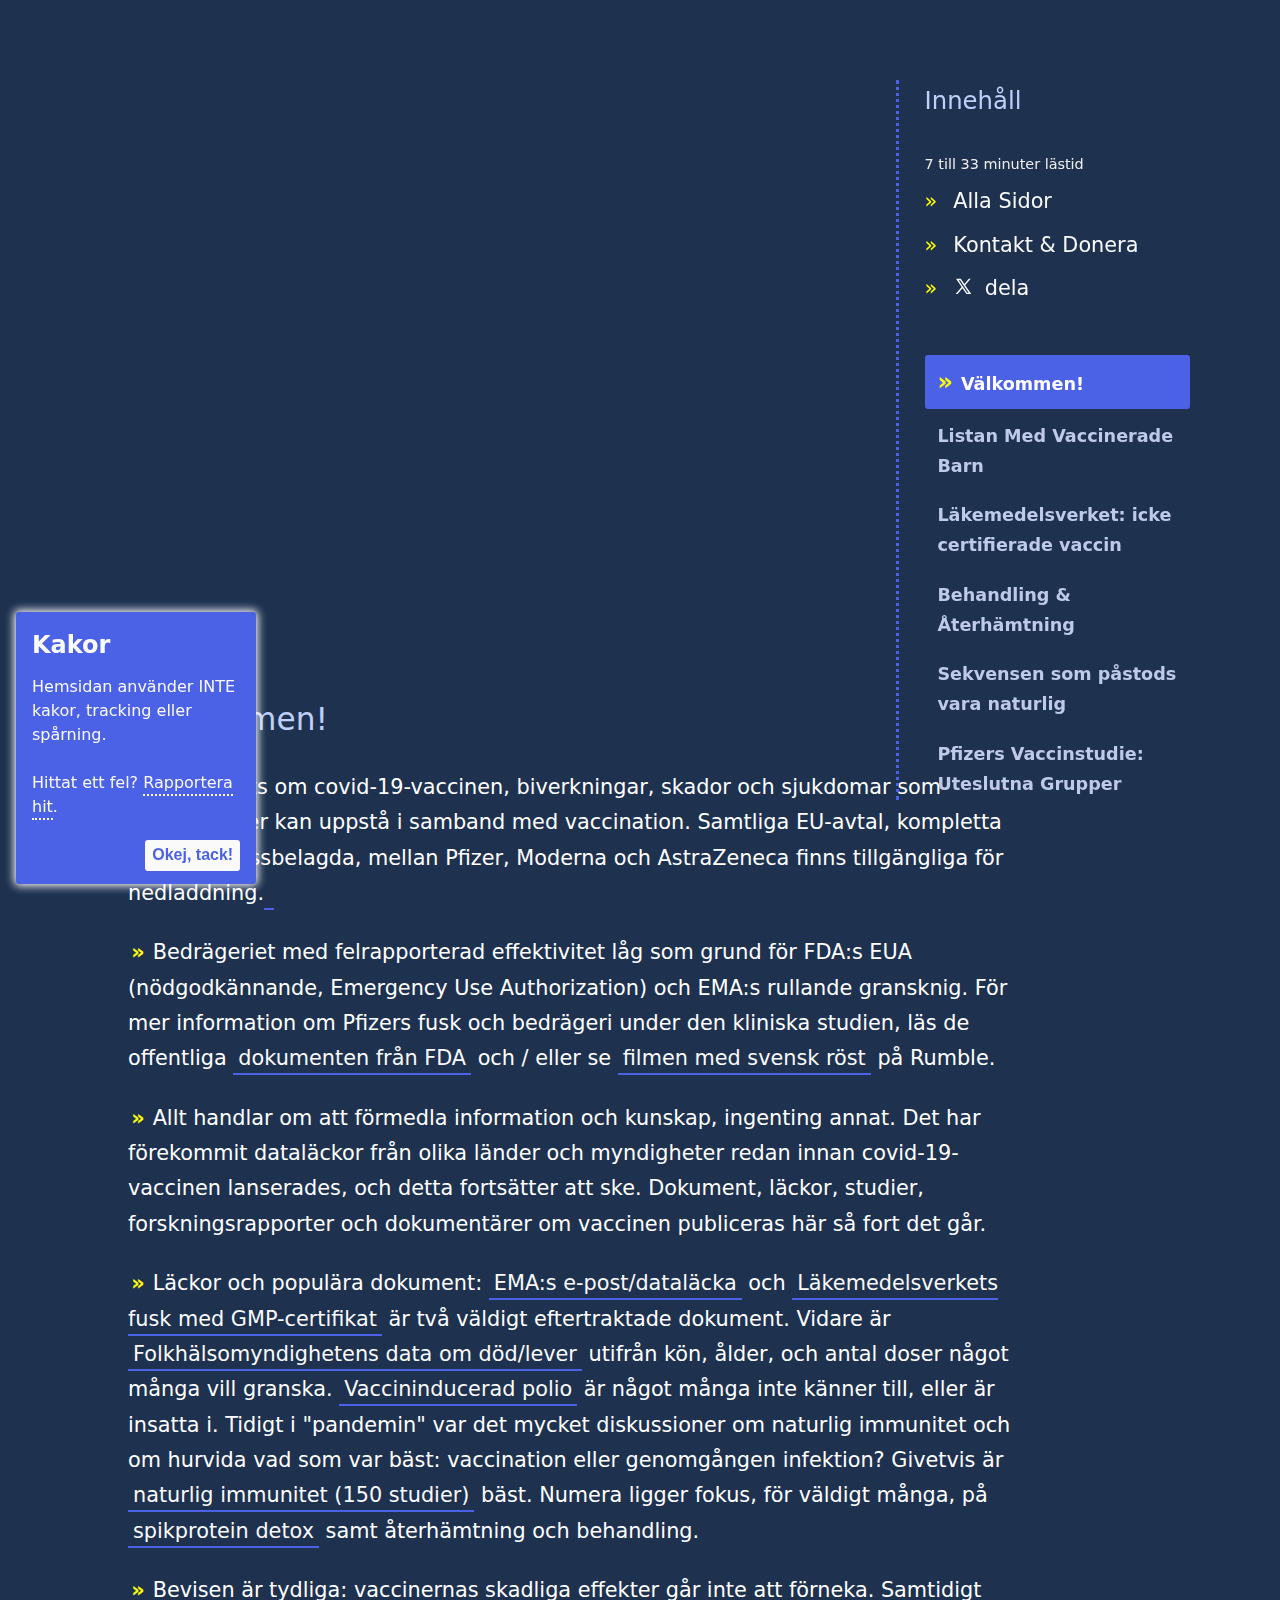
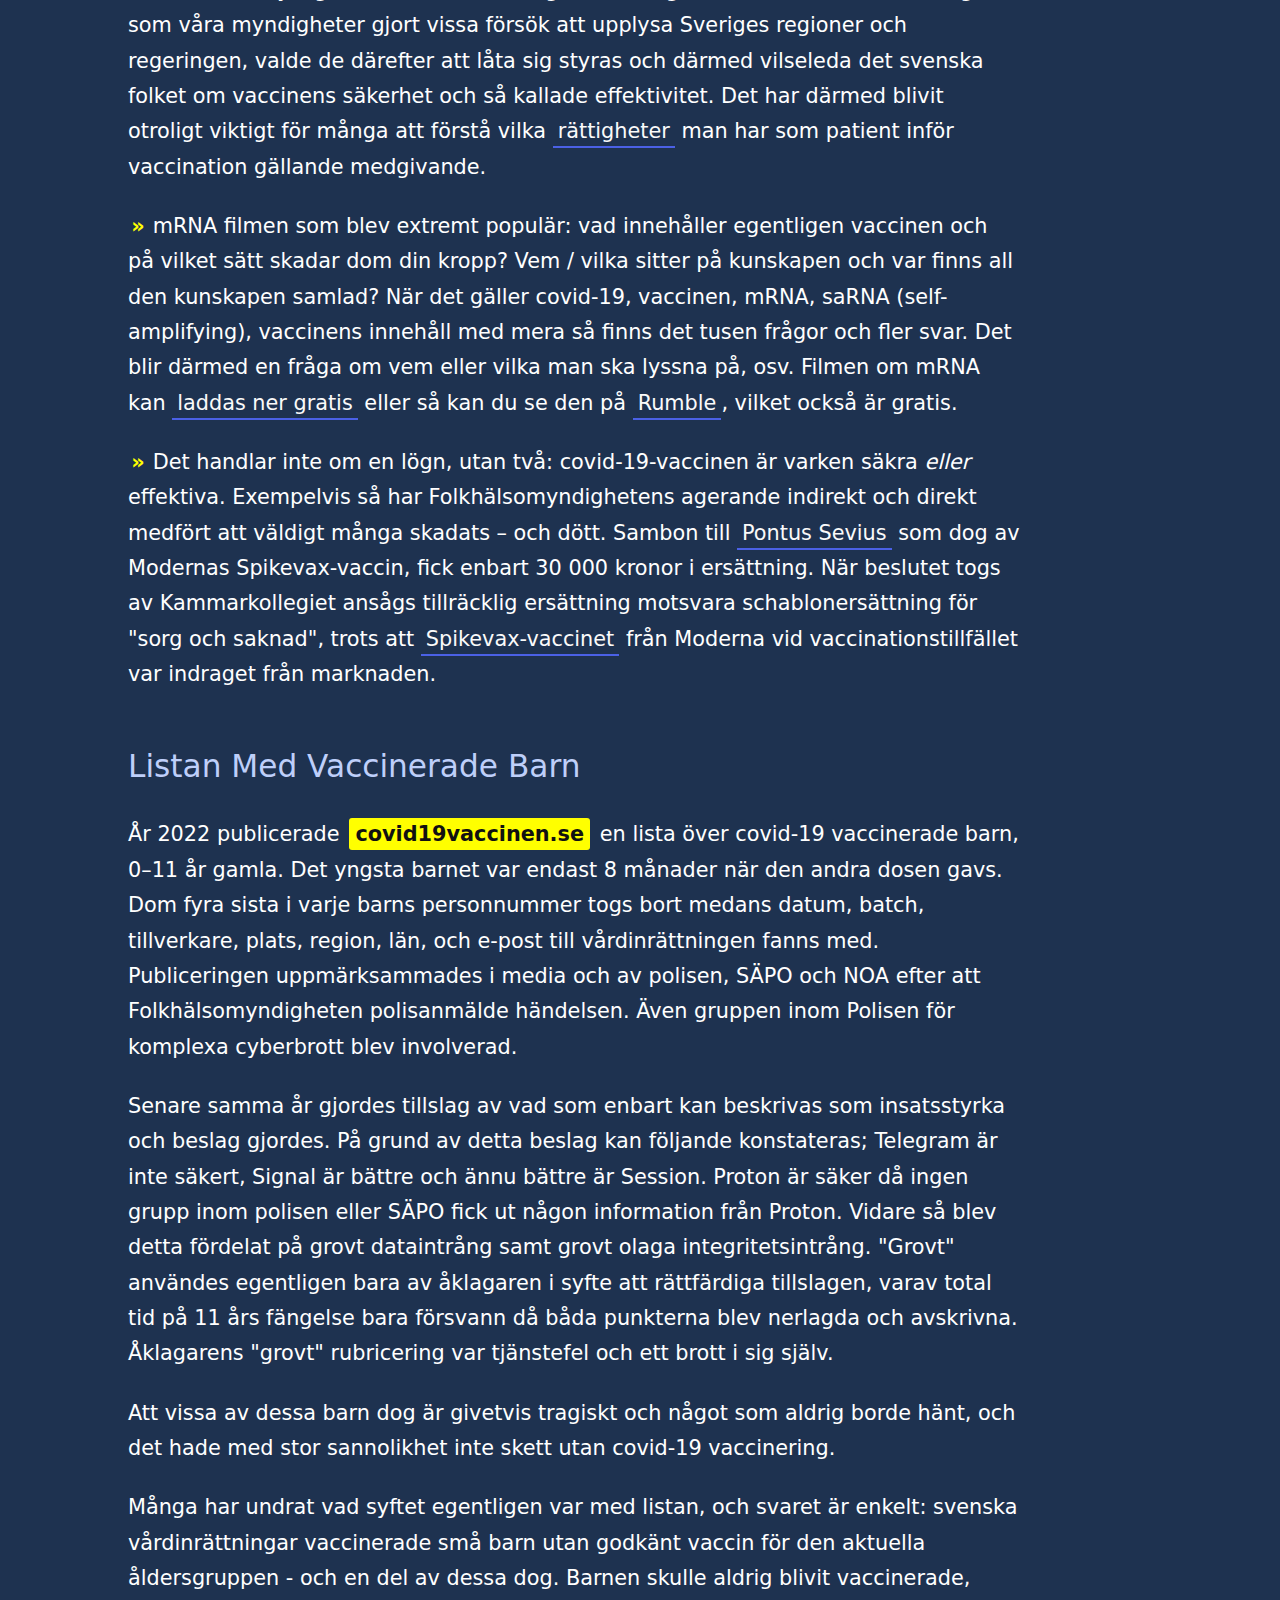
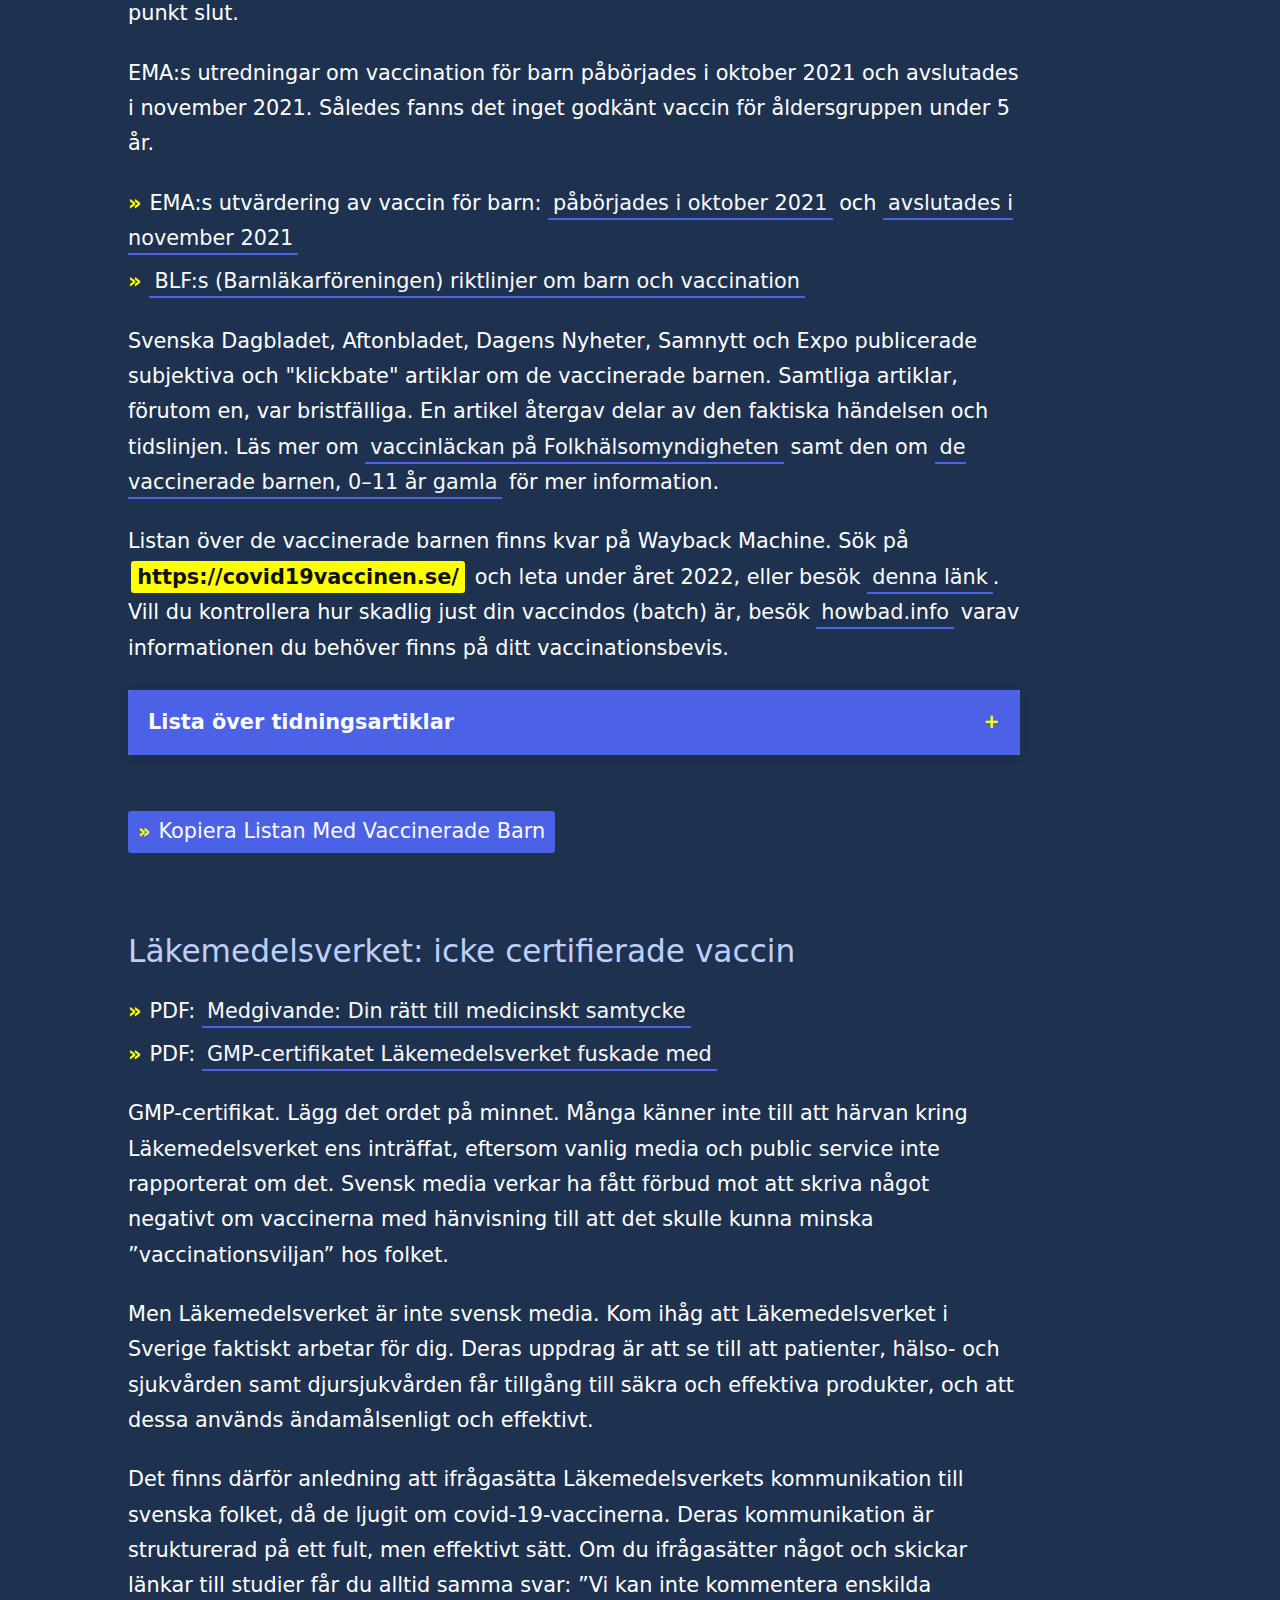
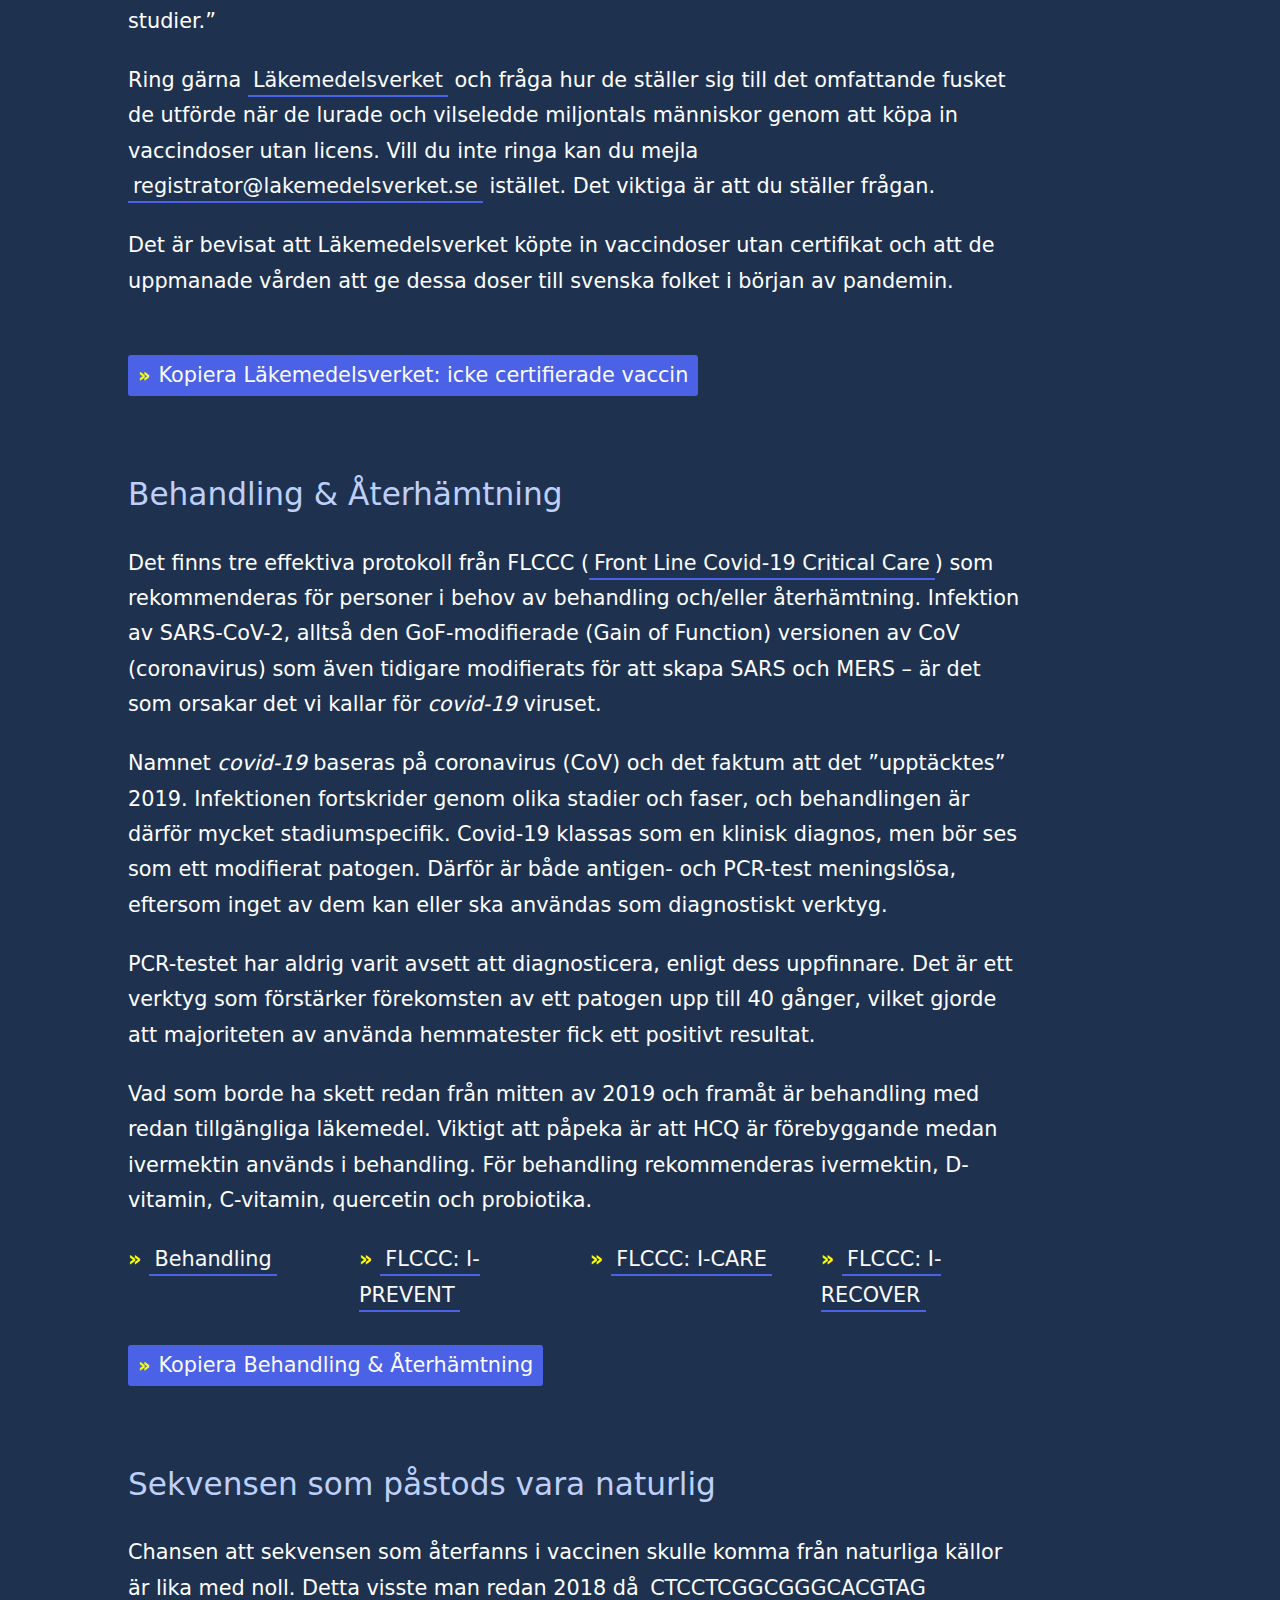
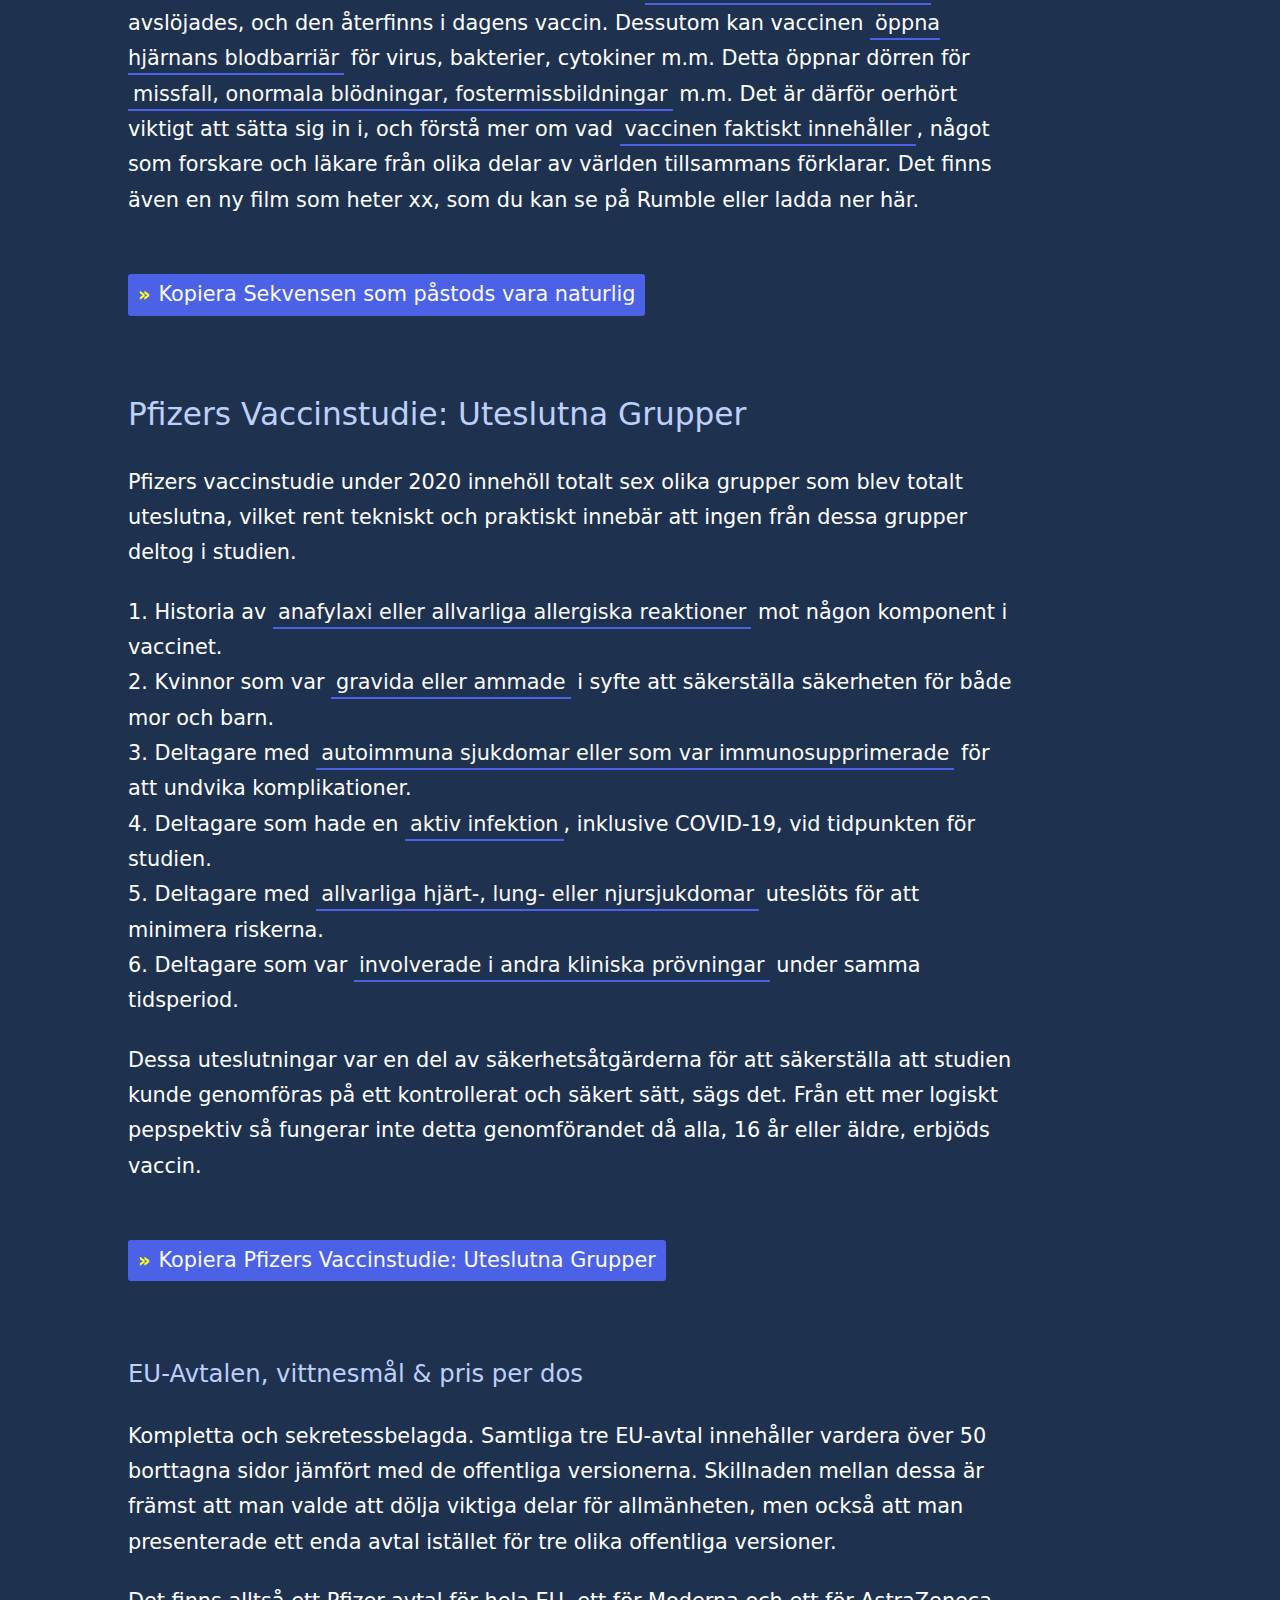
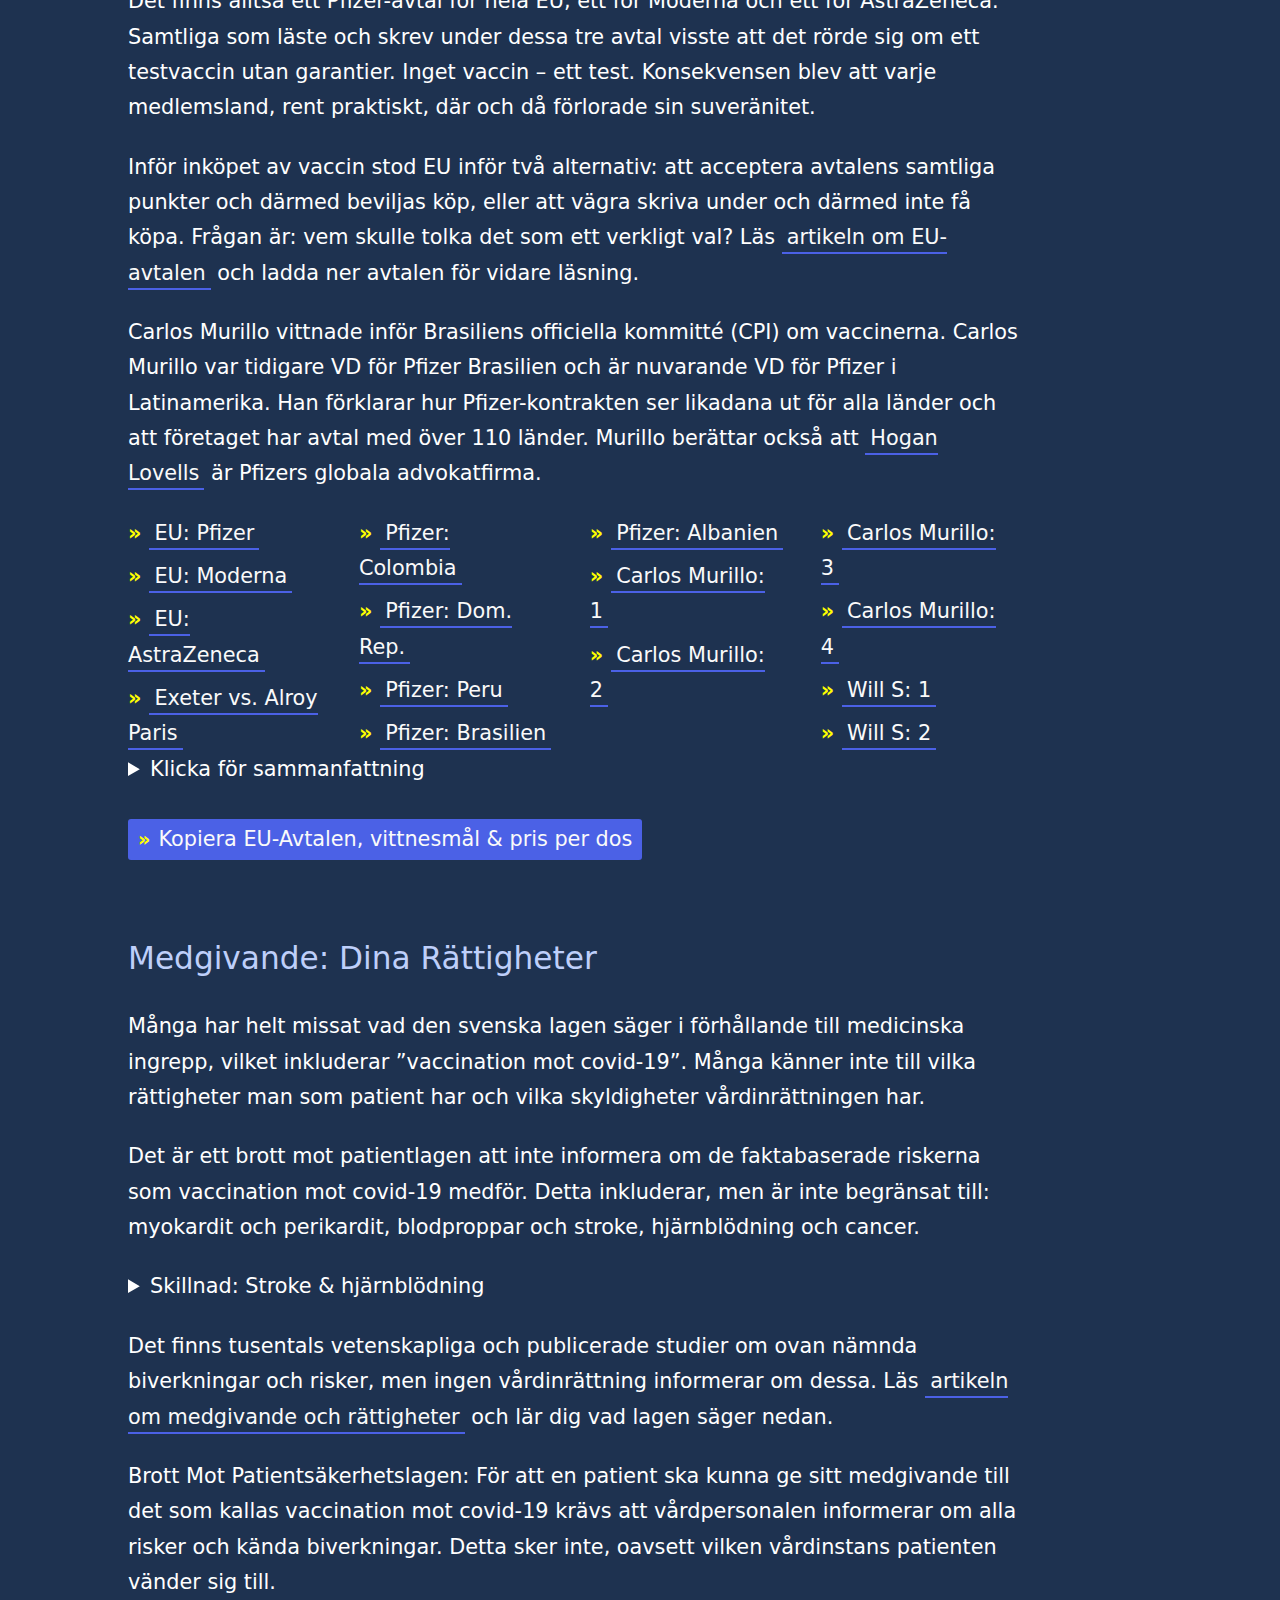
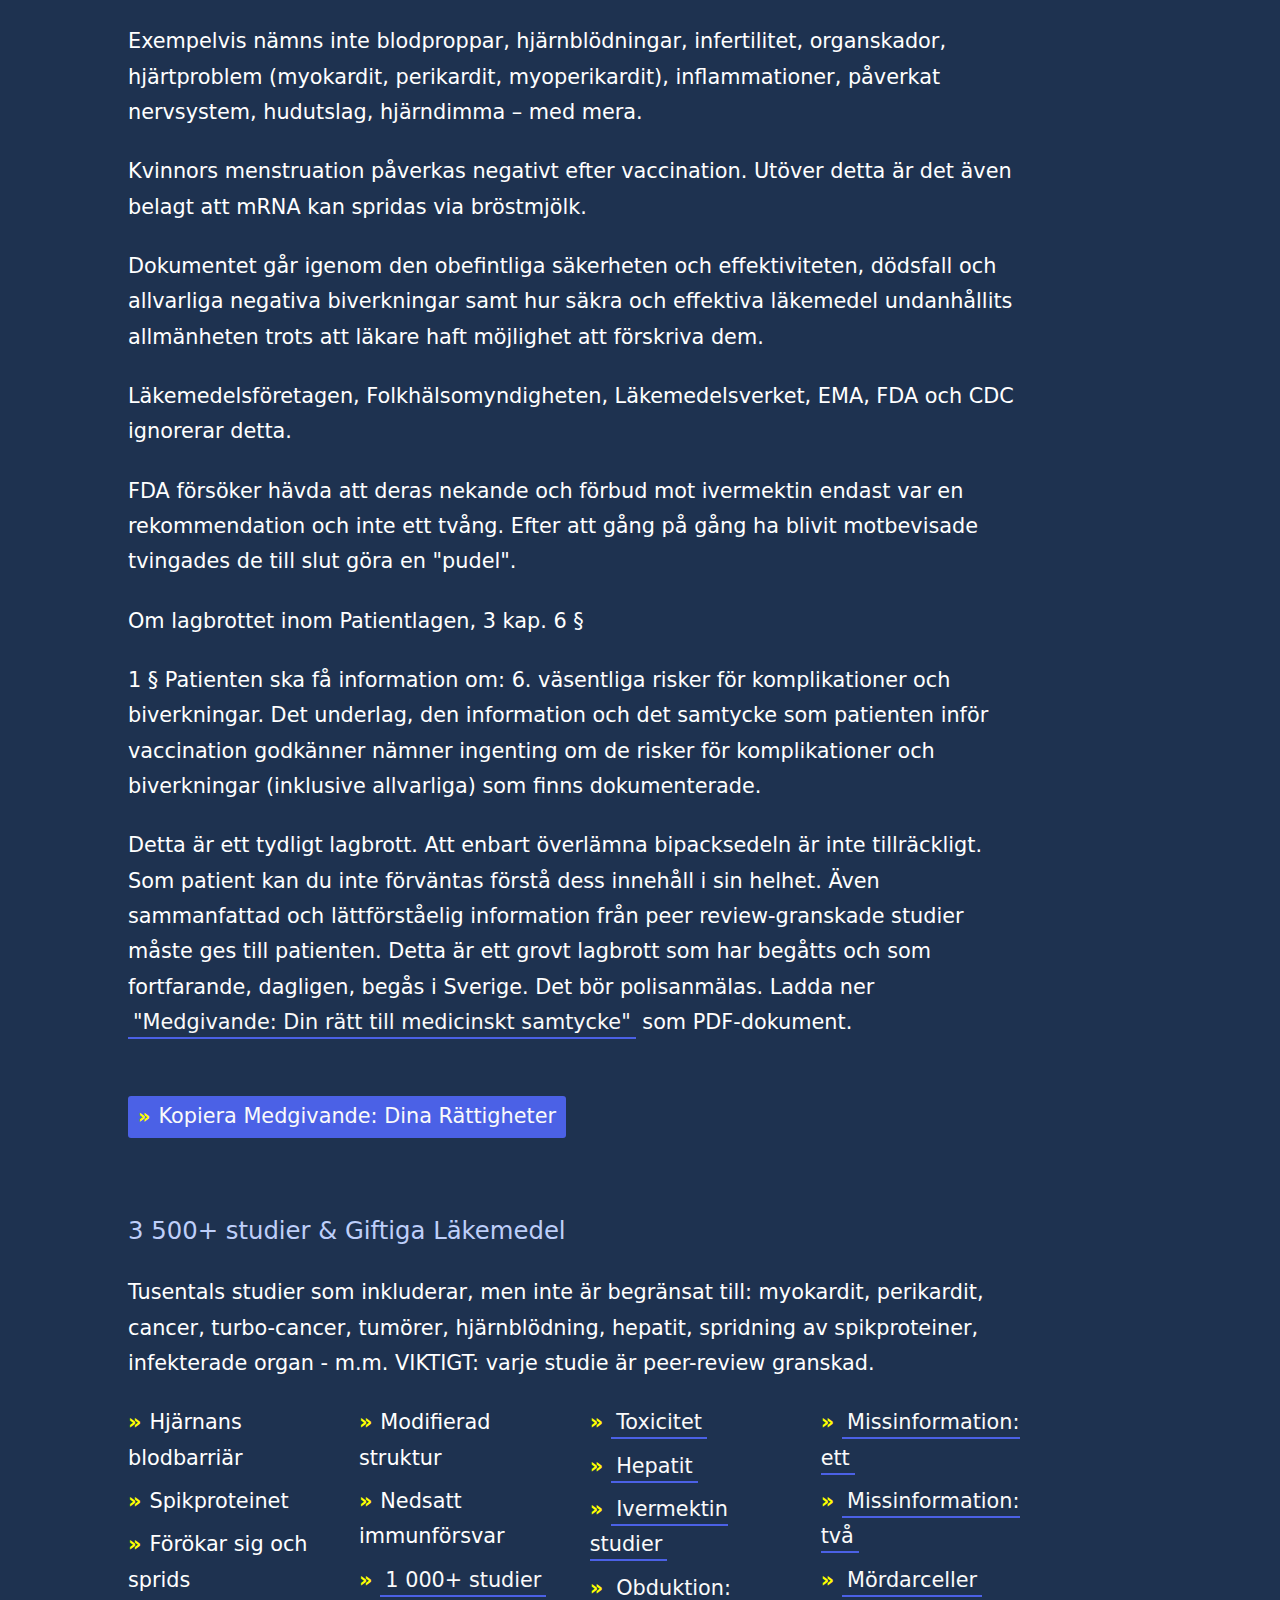
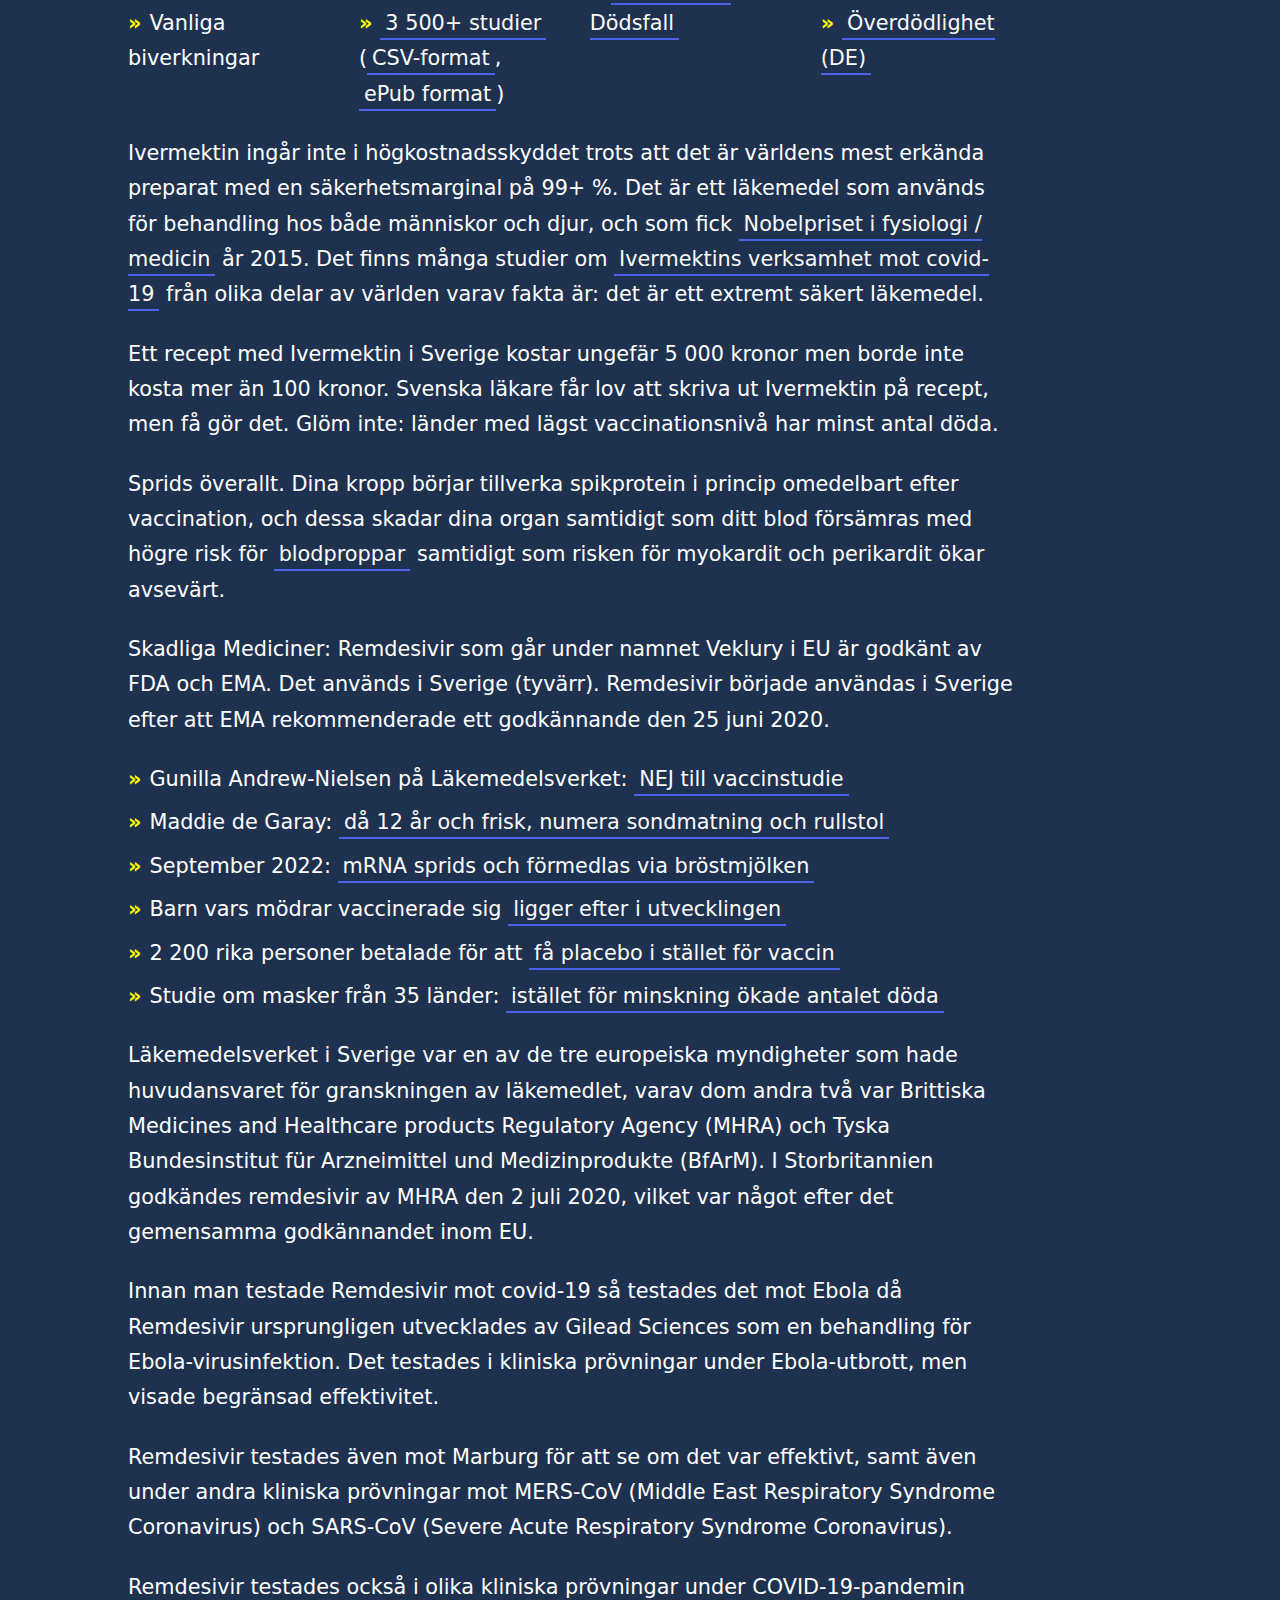
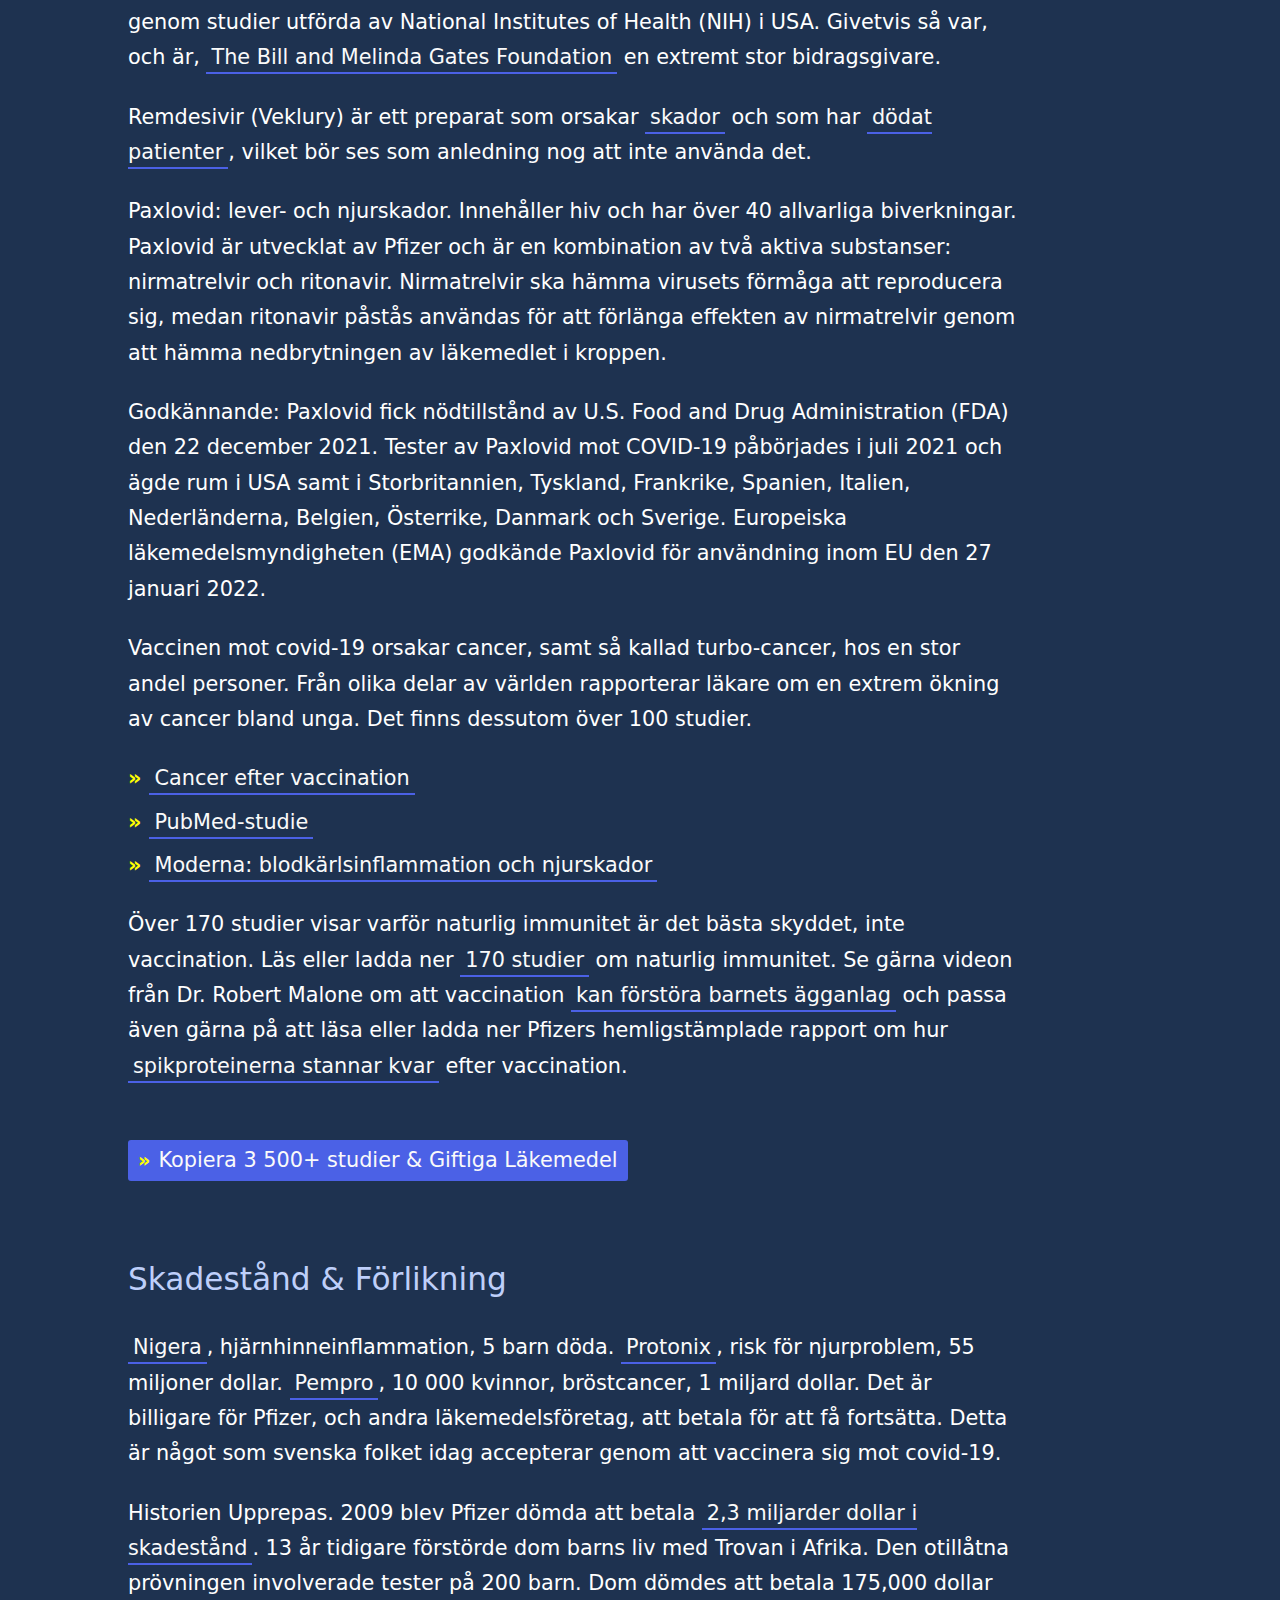
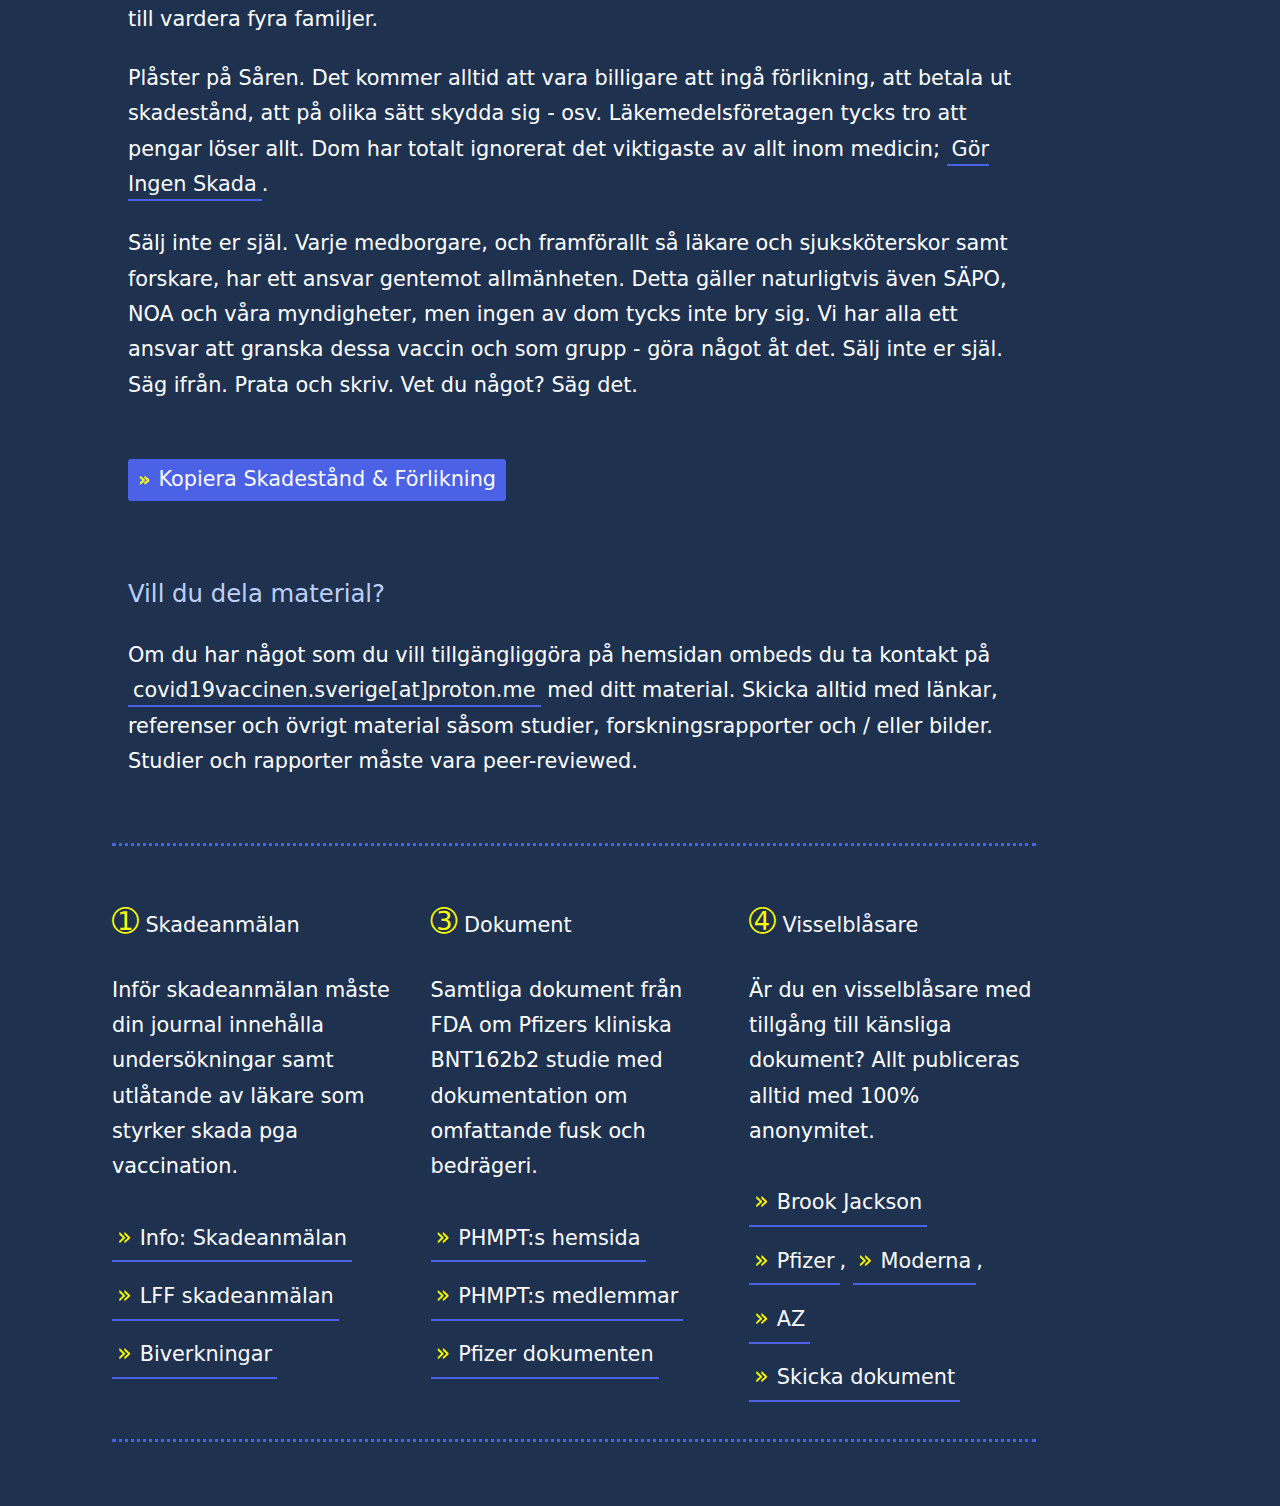
<file: index.html>
<!DOCTYPE html>
<html lang="sv-SE" dir="ltr">
<head>
<meta charset="UTF-8" />
<meta name="viewport" content="width=device-width, initial-scale=1" />
<title>covid19vaccinen.xyz</title>
<link rel="shortcut icon" href="[data-uri]" />
<style>
html{font-size:16px;font-weight: 100;}
body {
font-family: system-ui;
font-weight: 100;
font-size: 1.3rem;
color: #FFF;
background-color: #1e3250;
line-height: 1.7;
margin: 0 auto;
width: 100%;
max-width: 85vw;
padding: 0 1rem;
min-height: 100vh;
overflow-x: hidden;
overflow-wrap: break-word;
}

*,::before,::after {box-sizing: border-box;}

ul, ol{
list-style: none;
margin: 0;
padding: 0;
}

p{margin: 1.5rem 0;}
p,h1,h2,h3,h4,h5,h6{overflow-wrap:break-word;font-weight:100;}
h1,h2,h3,h4,h5,h6{color:#becffa;margin:3rem 0 1rem 0;}

svg {
width: 1.3rem;
height: 1.3rem;
fill: currentColor;
vertical-align: middle;
margin-bottom: 0.3rem;
}

.hogerpil {
font-weight: bold;
color: yellow;
padding: 0 0.5rem 0 0.2rem;
}

mark {
padding: 4px 6px;
margin: 0 0.2rem;
border-radius: 3px;
background-color: yellow;
color: #111;
font-weight: bold;
}

.noselect {
-webkit-user-select: none;
-moz-user-select: none;
-ms-user-select: none;
-o-user-select: none;
user-select: none;
}

img, video {
width: 100%;
height: auto;
border-radius: 3px;
}

.slider {
min-height: 600px;
overflow: hidden;
position: relative;
}

.slide {
width: 100%;
height: 100%;
display: flex;
justify-content: center;
align-items: center;
text-align: center;
line-height: 1.5;
color: #aaa;
text-shadow: 0 0 8px #4b61e6, 0 0 16px #4b61e6;
position: absolute;
opacity: 0;
transition: opacity 1s ease-in-out;
animation: slideAnimation 35s infinite;
}

@keyframes slideAnimation {
0%, 5% { opacity: 0; }
10%, 25% { opacity: 1; }
30%, 100% { opacity: 0; }
}

.slide:nth-child(1) { animation-delay: 0s; }
.slide:nth-child(2) { animation-delay: 7s; }
.slide:nth-child(3) { animation-delay: 14s; }
.slide:nth-child(4) { animation-delay: 21s; }
.slide:nth-child(5) { animation-delay: 28s; }

@media (max-width: 400px) {.slider{height: 100vh;}}

.dokborta{
position: relative;
display: inline-block;
font-size: 4rem;
line-height: 1;
}

.dokborta::before{
content: "";
position: absolute;
inset: -0.12em;
border-radius: 50%;
pointer-events: none;
mix-blend-mode: screen;
filter: blur(2px);
background:
radial-gradient(circle at 50% 25%, rgba(255,255,255,.85), rgba(255,255,255,0) 40%),
radial-gradient(ellipse at 50% 80%, rgba(255,0,0,.35), rgba(255,0,0,0) 60%);
-webkit-mask: conic-gradient(transparent 0deg, #000 18deg, #000 40deg, transparent 58deg);
mask: conic-gradient(transparent 0deg, rgba(0,0,0,1) 18deg, rgba(0,0,0,1) 40deg, transparent 58deg);
transform-origin: 50% 50%;
animation: saftblandare-rotate 1s linear infinite;
}
@keyframes saftblandare-rotate{
from { transform: rotate(0deg); }
to { transform: rotate(360deg); }
}
@media (prefers-reduced-motion: reduce){
.dokborta::before{ animation: none; }
}

#kakor {
position: fixed;
bottom: 1rem;
left: 1rem;
background-color: #4b61e6;
color: #fafafa;
height: 17rem;
width: 15rem;
padding: 0.5rem 1rem;
border-radius: 3px;
font-size: 1rem;
display: flex;
flex-direction: column;
justify-content: space-between;
box-shadow: 0 0 8px 2px #fafafa;
}

#kakor a {
color: #fafafa;
text-decoration: none;
padding-bottom: 2px;
border-bottom: 2px dotted #fafafa;
}

#kakor a:hover {
border-bottom: 2px solid #FFF;
}

#kakor h2 {
color: #fafafa;
font-weight: bold;
margin: 0.3rem 0;
}

#kakor p {
margin: 0.3rem 0;
line-height: 1.5;
flex-grow: 1;
}

#kakor button {
align-self: flex-end;
margin: 0.3rem 0;
background-color: #fafafa;
color: #4b61e6;
border: 2px solid transparent;
padding: 0.3rem;
border-radius: 3px;
cursor: pointer;
font-weight: bold;
font-size: 1rem;
transition: background-color 0.2s ease, color 0.2s ease;
}
#kakor button:hover {
background-color: #4b61e6;
color: #fafafa;
border: 2px solid #fafafa;
border-radius: 3px;
}

#donera {
margin-right: 0.3rem;
margin-left: 0;
border-radius: 3px;
background-color: transparent;
font-size: 1.2rem;
cursor: pointer;
}

dialog {
background-color: var(--bg);
color: var(--text);
max-width: 40rem;
margin: auto;
}

dialog::backdrop {
background-color: var(--bg);
opacity: 0.9;
}

@media only screen and (max-width: 768px) {
dialog {max-width: calc(100vw - 2rem);}}

.columns-list {
column-count: 4;
column-gap: 2rem;
list-style-position: inside;
padding: 0;
margin: 0;
width: 100%;
}

.columns-list li {
break-inside: avoid;
}

li.grid-column:not(:last-child){
margin: 0 0 0.5rem 0;
}

li.grid-column::before {
/*color: #4b61e6;*/
color: yellow;
content: "\00BB";
font-weight: bold;
margin-right: 0.5rem;
}

@media (max-width: 450px) {
.columns-list {column-count: 1; width: 100%;}
}

@media (min-width: 451px) and (max-width: 810px) {
.columns-list {column-count: 2; width: 100%;}
}

.grid {
display: flex;
align-items: flex-start;
max-width: 100%;
position: relative;
}

.header-placeholder {
position: sticky;
top: 0;
height: 45px;
background-color: #1e3250;
z-index: 1000;
}

.left {
flex: 1;
padding: 0;
margin: 0 clamp(240px, 26vw, 340px) 0 0;
width: 100%;
max-width: 80ch;
position: relative;
}

#content {
margin: 0 0 3rem 0;
padding: 0 1rem 0 1rem;
}

#content h2, #content h3, #content h4, #content h5 {scroll-margin-top: 120px;}

.right {
position: fixed;
top: 5rem;
right: 5vw;
width: clamp(220px, 25vw, 320px);
height: 80vh;
overflow-y: auto;
scrollbar-width: none;
border-left: 3px dotted #4b61e6;
padding: 40px 2vw;
z-index: 10;
-webkit-overflow-scrolling: touch;
}

.right::-webkit-scrollbar {
display: none;
}

.right h3 {
position: fixed;
top: 5rem;
margin: 0 0 1.5rem 0;
padding-bottom: 1.5rem;
background-color: #1e3250;
z-index: 998;
width: calc(clamp(220px, 25vw, 320px) - 4vw);
}

.exnav{margin-top:2rem;}
.right a.extnavlink{display:block;color:#fafafa;text-decoration:none;margin:0.5rem 0;}
.right a.extnavlink::before {
content: "\00BB";
color: yellow;
margin-right: 1rem;
}

a.extnavlink.last{margin-bottom:3rem;}

#toc li {
margin: 0 0 0.35rem 0;
padding: 0;
}

#toc a {
display: block;
color: #bfc9ea;
padding: 0.4em 0.8rem;
border-radius: 3px;
text-decoration: none;
font-size: 1.1rem;
transition: background 0.15s, color 0.15s;
cursor: pointer;
}

#toc a.active {
background: #4b61e6;
color: #FFF;
}

#toc a.active::before {
content: "\00BB";
font-size: 1.5rem;
color: yellow;
margin-right: 0.5rem;
}

#toc a:hover {
background: #4b61e6;
color: #fff;
}

#toc .toc-h2 { font-weight: bold; }
#toc .toc-h3 { margin-left: 1rem; font-size: 0.98rem; }
#toc .toc-h4 { margin-left: 2rem; font-size: 0.93rem; }
#toc .toc-h5 { margin-left: 3rem; font-size: 0.9rem; }

.heading-highlight {
border-left: 5px solid yellow;
padding-left: 1rem;
margin-left: -1rem;
}

.toc-toggle{display:none;}

.footer {
display: flex;
flex-wrap: wrap;
gap: 2rem;
width: 100%;
border-top: 3px dotted #4b61e6;
border-bottom: 3px dotted #4b61e6;
margin: 4rem 0;
}

.footernr {
font-size: 2rem;
color: yellow;
}

.footer-column {
flex: 1;
min-width: 250px;
}

.footer-column h4 {
color: #fafafa;
}

li a.sidfotlankar::before{
content: "\00BB";
font-size: 1.5rem;
color: yellow;
margin-right: 0.5rem;
}

.footer-column:last-child {
margin-bottom: 2rem;
}

.footer-column a.sidfotlankar {
display: inline-block;
padding: 3px 5px;
text-decoration: none;
border-bottom: 2px solid #4b61e6;
color: #fafafa;
margin: 0.3rem 0;
}

.footer-column a.sidfotlankar:hover {
background-color: #4b61e6;
border-radius: 3px;
color: #fafafa;
}

@media only screen and (max-width: 600px) {
.footer-column {flex: 33%;}
}

@media only screen and (max-width: 350px) {
.footer-column {flex: 100%;}
}

::-moz-selection, ::selection {
color: #222;
background: yellow;
}

a.mdlank {
padding: 3px 5px;
text-decoration: none;
border-bottom: 2px solid #4b61e6;
color: #fafafa;
}

a.mdlank:hover {
background-color: #4b61e6;
border-radius: 3px;
color: #fafafa;
}

a.kopiera-dela {
display: inline-block;
margin: 2rem 0 1.5rem 0;
padding: 3px 10px;
text-decoration: none;
background-color: #4b61e6;
color: #fafafa;
border-radius: 3px;
}

a.kopiera-dela::before {
content: "\00BB";
font-size: 1.2rem;
font-weight: bold;
color: yellow;
margin: 0 0.5rem 0 0;
}

a.kopiera-dela:hover {
cursor: pointer;
}

.xyz-grid {
display: grid;
grid-template-columns: repeat(auto-fit, minmax(clamp(15.3rem, 25vw, 21.6rem), 1fr));
gap: 2rem;
margin: 1.5rem 0;
}

.xyz-grid-column {
background-color: #fafafa;
color: #111;
border-radius: 3px;
}

.xyz-grid-column h2, .xyz-grid-column h3, .xyz-grid-column h4 {
background-color: #4b61e6;
color: #fafafa;
margin: 0;
padding: clamp(0.5rem, 1vw, 1rem) clamp(0.7rem, 2vw, 1rem);
}

.xyz-grid-column-content {
padding: clamp(0.5rem, 1vw, 1rem) clamp(0.7rem, 2vw, 1rem);
}

.accordion-container-wrapper {
margin: 1.5rem 0;
}

.accordion-container {
max-width: 100%;
background-color: #fff;
border-radius: 3px;
box-shadow: 0 2px 10px rgba(0,0,0,0.1);
overflow: hidden;
}

.accordion-item {
border-bottom: 1px solid #e0e0e0;
}

.accordion-item:last-child {
border-bottom: none;
}

.accordion-title {
padding: 15px 20px;
font-weight: bold;
cursor: pointer;
outline: none;
display: flex;
justify-content: space-between;
align-items: center;
transition: background-color 0.5s ease;
background-color: #4b61e6;
color: #fafafa;
}

.accordion-title:hover {
background-color: #f9f9f9;
color: #111;
}

.accordion-title::after {
content: '\002B';
font-size: 1.2rem;
color: yellow;
transition: transform 0.3s ease;
}

.accordion-title:hover::after {color:green;}

.accordion-item[open] > .accordion-title {
background-color: #e9e9e9;
}

.accordion-item[open] > .accordion-title {
background-color: #4b61e6;
color: #fafafa;
}

.accordion-item[open] > .accordion-title::after {
content: '\2212';
transform: rotate(180deg);
color: orange;
}

.accordion-content {
padding: 15px 20px;
background-color: #1e3250;
color: #fafafa;
border-top: 1px dashed #e0e0e0;
}

.accordion-item[open] .accordion-content {
animation: fadeIn 0.5s ease;
}

@keyframes fadeIn {
from { opacity: 0; transform: translateY(-10px); }
to { opacity: 1; transform: translateY(0); }
}

#ult{font-size:0.9rem;color: #EEE;}

@media (min-width: 769px) and (max-width: 811px) {
body{max-width: 97vw;}
.right {height: 65vh;}
}

@media (max-width: 768px) {

body{max-width: 97vw;}
.header-placeholder {display:none;}
.grid {flex-direction: column;}

.left {
width: 100%;
max-width: 80ch;
padding: 0 1rem;
margin: 2rem 0 2rem 0;
}

#content {margin: 0 0 3rem 0;padding: 0 1rem 0 0;}

.right {
position: fixed;
top: 0;
right: -100%;
width: 80%;
max-width: 320px;
background-color: #1e3250;
border-left: 5px solid #4b61e6;
padding: 2rem 1rem 1rem 1.6rem;
z-index: 1000;
transition: right 1s ease-in-out;
overflow-y: auto;
}

.right.open {
right: 0;
}

.right h3 {
position: static;
margin-bottom: 1rem;
background: none;
width: auto;
padding-bottom: 0;
}

.toc-toggle {
display: block;
position: fixed;
top: 1rem;
right: 1rem;
z-index: 1100;
background-color: #4b61e6;
color: #fafafa;
border: none;
padding: 0.5rem 1rem;
font-size: 1.2rem;
cursor: pointer;
border-radius: 3px;
opacity: 1;
visibility: visible;
transition: opacity 0.5s ease-in-out, visibility 0.5s ease-in-out;
}

.toc-toggle.hidden {
opacity: 0;
visibility: hidden;
}

.toc-backdrop {
position: fixed;
inset: 0;
z-index: 999;
display: block;
}}
</style>
</head>
<body>
<button class="toc-toggle" aria-expanded="false" aria-controls="toc">☰ INNEHÅLL</button>
<div class="header-placeholder"></div>

<div class="grid">

<main class="left">

<div class="slider">

<div class="slide"><h2>Vaccinen är INTE säkra eller effektiva. Pfizers kliniska studie utgick från Relative Risk Reduction istället för Absolute Risk Reduction, vilket höjde effektiviteten från 0.84% till 95%. Pfizer rapporterade 95% till FDA och FDA godkände.</h2></div>

<div class="slide"><h2>Läkemedelsverket granskade vaccintillverkare inför inköp av vaccindoser 2020. Tillverkaren saknade GMP-certifikat men fick godkänt. Dessa doser, i hundratusentals, gavs till svenska folket varav många dog.</h2></div>

<div class="slide"><h2>Avtalen raderar ansvar. Inga effektivitetsgarantier existerar. En lista över sjukdomar och biverkningar inkluderades varav allt som uppstått sedan 2020 finns på listan. Vaccinen är inte säkra.</h2></div>

<div class="slide"><h2>796 barn, 0-11 år gamla, blev 2020 vaccinerade mot covid-19. En del av dem dog. Det av betydelse för Folkhälsomyndigheten var deras skadeståndsyrkande på 2 386 500 kr, som tingsrätten nekade.</h2></div>

<div class="slide"><h2>Tillverkare m. fl. behöver skydda sig mot smitta och mot shedding från vaccinerade personer. Hur lyckas dom med det, och var är debatten om samma skydd för allmänheten, med fokus på de vaccinerade?</h2></div>

</div>

<div id="content">

<h2>Välkommen!</h2>
<p><strong>En webbplats om covid-19-vaccinen, biverkningar, skador och sjukdomar som uppstått eller kan uppstå i samband med vaccination.</strong> Samtliga EU-avtal, kompletta och sekretessbelagda, mellan Pfizer, Moderna och AstraZeneca finns tillgängliga för nedladdning. <a id="btcLink" href="#"></a></p>

<p><span class="hogerpil">&raquo;</span>Bedrägeriet med felrapporterad effektivitet låg som grund för FDA:s EUA (nödgodkännande, Emergency Use Authorization) och EMA:s rullande gransknig. För mer information om Pfizers fusk och bedrägeri under den kliniska studien, läs de offentliga <a class="contlank" href="https://phmpt.org/pfizer-12-15-documents/" target="_blank" rel="noreferrer noopener noindex nofollow">dokumenten från FDA</a> och / eller se <a class="contlank" href="https://rumble.com/vsnsqx-filmen-frn-canadian-covid-care-alliance-nu-med-svensk-speakerrst.html" target="_blank" rel="noreferrer noopener nofollow">filmen med svensk röst</a> på Rumble.</p>

<p><span class="hogerpil">&raquo;</span>Allt handlar om att förmedla information och kunskap, <strong>ingenting annat</strong>. Det har förekommit dataläckor från olika länder och myndigheter redan innan covid-19-vaccinen lanserades, och detta fortsätter att ske. Dokument, läckor, studier, forskningsrapporter och dokumentärer om vaccinen publiceras här så fort det går.</p>

<p><span class="hogerpil">&raquo;</span><strong>Läckor och populära dokument:</strong> <a class="contlank" href="https://drive.proton.me/urls/ZNV2KZVVJ0#lCAfNAIDHCBI" target="_blank" rel="noreferrer noopener nofollow">EMA:s e-post/dataläcka</a> och <a class="contlank" href="https://drive.proton.me/urls/C0P1A80GFC#AGL8V5N2PHUb" target="_blank" rel="noreferrer noopener nofollow">Läkemedelsverkets fusk med GMP-certifikat</a> är två väldigt eftertraktade dokument. Vidare är <a class="contlank" href="https://drive.proton.me/urls/0C2Y3DZ4VW#RJSw1fUcGxOS" target="_blank" rel="noreferrer noopener nofollow">Folkhälsomyndighetens data om död/lever</a> utifrån kön, ålder, och antal doser något många vill granska. <a class="contlank" href="https://drive.proton.me/urls/9HC8XS63BG#sOJS1IopCT77" target="_blank" rel="noreferrer noopener nofollow">Vaccininducerad polio</a> är något många inte känner till, eller är insatta i. Tidigt i "pandemin" var det mycket diskussioner om naturlig immunitet och om hurvida vad som var bäst: vaccination eller genomgången infektion? Givetvis är <a class="contlank" href="https://drive.proton.me/urls/5M1J2GFZQ8#PZuzM7sUaIKE" target="_blank" rel="noreferrer noopener nofollow">naturlig immunitet (150 studier)</a> bäst. Numera ligger fokus, för väldigt många, på <a class="contlank" href="https://drive.proton.me/urls/156PC9MT3C#jbsr97myJlWA" target="_blank" rel="noreferrer noopener nofollow">spikprotein detox</a> samt återhämtning och behandling.</p>

<p><span class="hogerpil">&raquo;</span><strong>Bevisen är tydliga:</strong> vaccinernas skadliga effekter går inte att förneka. Samtidigt som våra myndigheter gjort vissa försök att upplysa Sveriges regioner och regeringen, valde de därefter att låta sig styras och därmed vilseleda det svenska folket om vaccinens säkerhet och så kallade effektivitet. Det har därmed blivit otroligt viktigt för många att förstå vilka <a class="contlank" href="https://drive.proton.me/urls/9S6M62SRE0#2D7g8rOH1oBc" target="_blank" rel="noreferrer noopener nofollow">rättigheter</a> man har som patient inför vaccination gällande medgivande.</p>

<p><span class="hogerpil">&raquo;</span><strong>mRNA filmen som blev extremt populär:</strong> vad innehåller egentligen vaccinen och på vilket sätt skadar dom din kropp? Vem / vilka sitter på kunskapen och var finns all den kunskapen samlad? När det gäller covid-19, vaccinen, mRNA, saRNA (self-amplifying), vaccinens innehåll med mera så finns det tusen frågor och fler svar. Det blir därmed en fråga om vem eller vilka man ska lyssna på, osv. Filmen om mRNA kan <a class="contlank" href="https://drive.proton.me/urls/WGPT67RMWW#GvBqy5v40uuC" target="_blank" rel="noreferrer noopener nofollow">laddas ner gratis</a> eller så kan du se den på <a class="contlank" href="https://rumble.com/v6y72j4-covid-19-mrna-vaccinens-innehll-2025.html" target="_blank" rel="noreferrer noopener nofollow">Rumble</a>, vilket också är gratis.</p>

<p><span class="hogerpil">&raquo;</span><strong>Det handlar inte om en lögn, utan två:</strong> covid-19-vaccinen är varken säkra <i>eller</i> effektiva. Exempelvis så har Folkhälsomyndighetens agerande indirekt och direkt medfört att väldigt många skadats – och dött. Sambon till <a href="https://www.svt.se/nyheter/lokalt/varmland/pontus-30-dog-av-covidvaccin-nu-polisutreds-hans-dod" target="_blank" rel="noreferrer noopener">Pontus Sevius</a> som dog av Modernas Spikevax-vaccin, fick enbart 30 000 kronor i ersättning. När beslutet togs av Kammarkollegiet ansågs tillräcklig ersättning motsvara schablonersättning för "sorg och saknad", trots att <a href="https://www.aftonbladet.se/nyheter/a/l3dqA3/pontus-sevius-dog-av-modernas-covidvaccin-familjen-far-30-000" target="_blank" rel="noreferrer noopener">Spikevax-vaccinet</a> från Moderna vid vaccinationstillfället var indraget från marknaden.</p>


<h2>Listan Med Vaccinerade Barn</h2>
<p>År 2022 publicerade <mark>covid19vaccinen.se</mark> en lista över covid-19 vaccinerade barn, 0–11 år gamla. Det yngsta barnet var endast 8 månader när den andra dosen gavs. Dom fyra sista i varje barns personnummer togs bort medans datum, batch, tillverkare, plats, region, län, och e-post till vårdinrättningen fanns med. Publiceringen uppmärksammades i media och av polisen, SÄPO och NOA efter att Folkhälsomyndigheten polisanmälde händelsen. Även gruppen inom Polisen för komplexa cyberbrott blev involverad.</p>

<p>Senare samma år gjordes tillslag av vad som enbart kan beskrivas som insatsstyrka och beslag gjordes. På grund av detta beslag kan följande konstateras; Telegram är inte säkert, Signal är bättre och ännu bättre är Session. Proton är säker då ingen grupp inom polisen eller SÄPO fick ut någon information från Proton. Vidare så blev detta fördelat på grovt dataintrång samt grovt olaga integritetsintrång. "Grovt" användes egentligen bara av åklagaren i syfte att rättfärdiga tillslagen, varav total tid på 11 års fängelse bara försvann då båda punkterna blev nerlagda och avskrivna. Åklagarens "grovt" rubricering var tjänstefel och ett brott i sig själv.</p>

<p><strong>Att vissa av dessa barn dog är givetvis tragiskt och något som aldrig borde hänt, och det hade med stor sannolikhet inte skett utan covid-19 vaccinering.</strong></p>

<p>Många har undrat vad syftet egentligen var med listan, och svaret är enkelt: svenska vårdinrättningar vaccinerade små barn <strong>utan godkänt vaccin för den aktuella åldersgruppen</strong> - och en del av dessa dog. Barnen skulle aldrig blivit vaccinerade, punkt slut.</p>

<p>EMA:s utredningar om vaccination för barn påbörjades i oktober 2021 och avslutades i november 2021. Således fanns det inget godkänt vaccin för åldersgruppen under 5 år.</p>
<ul>
<li class="grid-column">EMA:s utvärdering av vaccin för barn: <a href="https://www.ema.europa.eu/en/news/ema-starts-evaluating-use-covid-19-vaccine-comirnaty-children-aged-5-11" target="_blank" rel="noopener noreferrer">påbörjades i oktober 2021</a> och <a href="https://www.ema.europa.eu/en/news/comirnaty-covid-19-vaccine-ema-recommends-approval-children-aged-5-11" target="_blank" rel="noopener noreferrer">avslutades i november 2021</a></li>
<li class="grid-column"><a href="https://www.barnlakarforeningen.se/wp-content/uploads/2022/02/BLF-rekommendation-vaccination-covid-19-sarskilda-grupper-%E2%80%93-uppdatering-2022-02-25.pdf" target="_blank" rel="noopener noreferrer" download>BLF:s (Barnläkarföreningen) riktlinjer om barn och vaccination</a></li>
</ul>

<p>Svenska Dagbladet, Aftonbladet, Dagens Nyheter, Samnytt och Expo publicerade subjektiva och "klickbate" artiklar om de vaccinerade barnen. Samtliga artiklar, förutom en, var bristfälliga. En artikel återgav delar av den faktiska händelsen och tidslinjen. Läs mer om <a href="https://covid19vaccinen.se/vaccinlackan-pa-folkhalsomyndigheten.html" rel="noreferrer noopener">vaccinläckan på Folkhälsomyndigheten</a> samt den om <a href="https://covid19vaccinen.se/vaccinerade-barn.html" rel="noreferrer noopener">de vaccinerade barnen, 0–11 år gamla</a> för mer information.</p>

<p>Listan över de vaccinerade barnen finns kvar på Wayback Machine. Sök på <mark>https://covid19vaccinen.se/</mark> och leta under året 2022, eller besök <a href="https://web.archive.org/web/20220627161650/https://covid19vaccinen.se/" target="_blank" rel="noreferrer noopener nofollow">denna länk</a>. Vill du kontrollera hur skadlig just din vaccindos (batch) är, besök <a href="https://howbad.info/" target="_blank" rel="noreferrer noopener">howbad.info</a> varav informationen du behöver finns på ditt vaccinationsbevis.</p>

<div class="accordion-container-wrapper">
<div class="accordion-container">

<details name="faq" class="accordion-item">
<summary class="accordion-title">Lista över tidningsartiklar</summary>
<div class="accordion-content">
  <ul class="columns-list">
    <li class="grid-column"><a href="https://drive.proton.me/urls/JHF8JHTBX0#7jfuos8qq6AG" target="_blank" rel="noopener noreferrer">Dagens Nyheter</a></li>
    <li class="grid-column"><a href="https://drive.proton.me/urls/ZB6MPJ6KJ0#8bafDLIFEOuX" target="_blank" rel="noopener noreferrer">Dagens Nyheter</a></li>
    <li class="grid-column"><a href="https://drive.proton.me/urls/V5EPJZH86R#6pkTda63iCF5" target="_blank" rel="noopener noreferrer">Aftonbladet</a></li>
    <li class="grid-column"><a href="https://drive.proton.me/urls/MZC4929E8W#QDVuaB5riSw8" target="_blank" rel="noopener noreferrer">EXPO</a></li>
    <li class="grid-column"><a href="https://expo.se/granskning/vaccinlackan-extremismkopplingar-och-bristande-kontroll" target="_blank" rel="noopener noreferrer">EXPO</a></li>
    <li class="grid-column"><a href="https://www.sydsvenskan.se/artikel/tva-misstankta-for-vaccinlacka-om-barn" target="_blank" rel="noopener noreferrer">Sydsvenskan</a></li>
    <li class="grid-column"><a href="https://www.aftonbladet.se/nyheter/a/5BA2e1/atalad-for-vaccinlacka-har-extremistkoppling" target="_blank" rel="noopener noreferrer">Aftonbladet</a></li>
    <li class="grid-column"><a href="https://www.dagensmedicin.se/vardens-styrning/juridik/atalad-for-vaccinlacka-har-extremistkoppling/" target="_blank" rel="noopener noreferrer">Dagens Medicin</a></li>
    <li class="grid-column"><a href="https://www.nyteknik.se/nyheter/tva-misstanks-for-dataintrang-efter-vaccinlacka-om-barn/418307" target="_blank" rel="noopener noreferrer">Ny Teknik</a></li>
    <li class="grid-column"><a href="https://www.strengnastidning.se/nyheter/inrikes/vard/artikel/tva-misstankta-for-vaccinlacka-om-barn/rxy4e6yl" target="_blank" rel="noopener noreferrer">Strengnäs</a></li>
    <li class="grid-column"><a href="https://www.folkbladet.nu/2022-08-03/tva-misstankta-for-vaccinlacka-om-barn" target="_blank" rel="noopener noreferrer">Folkbladet</a></li>
    <li class="grid-column"><a href="https://www.vk.se/2022-08-03/tva-misstankta-for-vaccinlacka-om-barn" target="_blank" rel="noopener noreferrer">VK</a></li>
    <li class="grid-column"><a href="https://www.ystadsallehanda.se/nyheter/atalad-for-vaccinlacka-har-extremistkoppling/" target="_blank" rel="noopener noreferrer">Ystad</a></li>
    <li class="grid-column"><a href="https://www.folkhalsomyndigheten.se/nyheter-och-press/nyhetsarkiv/2024/mars/atal-sedan-uppgifter-fran-det-nationella-vaccinationsregistret-rojdes-2022/" target="_blank" rel="noopener noreferrer">Fohm</a></li>
    <li class="grid-column"><a href="https://www.folkhalsomyndigheten.se/smittskydd-beredskap/vaccinationer/nationella-vaccinationsregistret/information-om-en-personuppgiftsincident-i-det-nationella-vaccinationsregistret/" target="_blank" rel="noopener noreferrer">Fohm</a></li>
    <li class="grid-column"><a href="https://www.svt.se/nyheter/inrikes/barnlakaren-om-vaccinlackan-pa-folkhalsomyndigheten-obehagligt" target="_blank" rel="noopener noreferrer">SVT Nyheter</a></li>
  </ul>
</div>
</details>
</div></div>
<a class="kopiera-dela"></a>


<h2>Läkemedelsverket: icke certifierade vaccin</h2>
<ul>
  <li class="grid-column">PDF: <a href="https://drive.proton.me/urls/HH1PN9CBXR#lz2YP1OagDII" target="_blank" rel="noopener noreferrer" download>Medgivande: Din rätt till medicinskt samtycke</a></li>
  <li class="grid-column">PDF: <a href="https://drive.proton.me/urls/1V9J3XXEA4#ENH7WVggDdHz" target="_blank" rel="noopener noreferrer" download>GMP-certifikatet Läkemedelsverket fuskade med</a></li>
</ul>

<p><strong>GMP-certifikat. Lägg det ordet på minnet.</strong> Många känner inte till att härvan kring Läkemedelsverket ens inträffat, eftersom vanlig media och public service inte rapporterat om det. Svensk media verkar ha fått förbud mot att skriva något negativt om vaccinerna med hänvisning till att det skulle kunna minska ”vaccinationsviljan” hos folket.</p>

<p>Men Läkemedelsverket är inte svensk media. Kom ihåg att Läkemedelsverket i Sverige faktiskt arbetar för dig. Deras uppdrag är att se till att patienter, hälso- och sjukvården samt djursjukvården får tillgång till säkra och effektiva produkter, och att dessa används ändamålsenligt och effektivt.</p>

<p>Det finns därför anledning att ifrågasätta Läkemedelsverkets kommunikation till svenska folket, då de ljugit om covid-19-vaccinerna. Deras kommunikation är strukturerad på ett fult, men effektivt sätt. Om du ifrågasätter något och skickar länkar till studier får du alltid samma svar: ”Vi kan inte kommentera enskilda studier.”</p>

<p>Ring gärna <a href="tel:4618174600" target="_blank">Läkemedelsverket</a> och fråga hur de ställer sig till det omfattande fusket de utförde när de lurade och vilseledde miljontals människor genom att köpa in vaccindoser utan licens. Vill du inte ringa kan du mejla <a href="mailto:registrator@lakemedelsverket.se">registrator@lakemedelsverket.se</a> istället. Det viktiga är att du ställer frågan.</p>

<p><strong>Det är bevisat</strong> att Läkemedelsverket köpte in vaccindoser utan certifikat och att de uppmanade vården att ge dessa doser till svenska folket i början av pandemin.</p>
<a class="kopiera-dela"></a>

<h2>Behandling &amp; Återhämtning</h2>
<p>Det finns tre effektiva protokoll från FLCCC (<a href="https://imahealth.org/" target="_blank" rel="noopener noreferrer nofollow">Front Line Covid-19 Critical Care</a>) som rekommenderas för personer i behov av behandling och/eller återhämtning. Infektion av SARS-CoV-2, alltså den GoF-modifierade (Gain of Function) versionen av CoV (coronavirus) som även tidigare modifierats för att skapa SARS och MERS – är det som orsakar det vi kallar för <em>covid-19</em> viruset.</p>

<p>Namnet <em>covid-19</em> baseras på coronavirus (CoV) och det faktum att det ”upptäcktes” 2019. Infektionen fortskrider genom olika stadier och faser, och behandlingen är därför mycket stadiumspecifik. Covid-19 klassas som en klinisk diagnos, men bör ses som ett modifierat patogen. Därför är både antigen- och PCR-test meningslösa, eftersom inget av dem kan eller ska användas som diagnostiskt verktyg.</p>

<p><strong>PCR-testet har aldrig varit avsett att diagnosticera</strong>, enligt dess uppfinnare. Det är ett verktyg som förstärker förekomsten av ett patogen upp till 40 gånger, vilket gjorde att majoriteten av använda hemmatester fick ett positivt resultat.</p>

<p>Vad som borde ha skett redan från mitten av 2019 och framåt är behandling med redan tillgängliga läkemedel. Viktigt att påpeka är att HCQ är förebyggande medan ivermektin används i behandling. För behandling rekommenderas <strong>ivermektin, D-vitamin, C-vitamin, quercetin och probiotika.</strong></p>

<ul class="columns-list">
<li class="grid-column"><a href="https://drive.proton.me/urls/575ES6HN48#1oY1kMPJHzgG" target="_blank" rel="noopener noreferrer" download>Behandling</a></li>
<li class="grid-column"><a href="https://drive.proton.me/urls/575ES6HN48#1oY1kMPJHzgG" target="_blank" rel="noopener noreferrer" download>FLCCC: I-PREVENT</a></li>
<li class="grid-column"><a href="https://drive.proton.me/urls/3HKFPZFFD4#qmdpD4U5eIHU" target="_blank" rel="noopener noreferrer" download>FLCCC: I-CARE</a></li>
<li class="grid-column"><a href="https://drive.proton.me/urls/ATD3PMW0TM#NmCY5I3AMT1N" target="_blank" rel="noopener noreferrer" download>FLCCC: I-RECOVER</a></li>
</ul>
<a class="kopiera-dela"></a>


<h2>Sekvensen som påstods vara naturlig</h2>
<p>Chansen att sekvensen som återfanns i vaccinen skulle komma från naturliga källor är lika med noll. Detta visste man redan 2018 då <a href="https://newspunch.com/smoking-gun-moderna-patented-man-made-sars-cov2-gene-sequence-in-2018/" target="_blank" rel="noopener noreferrer">CTCCTCGGCGGGCACGTAG</a> avslöjades, och den återfinns i dagens vaccin. Dessutom kan vaccinen <a class="grid-column" href="https://www.cell.com/cell-stem-cell/fulltext/S1934-5909(20)30495-1?_returnURL=https%3A%2F%2Flinkinghub.elsevier.com%2Fretrieve%2Fpii%2FS1934590920304951%3Fshowall%3Dtrue" target="_blank" rel="noopener noreferrer">öppna hjärnans blodbarriär</a> för virus, bakterier, cytokiner m.m. Detta öppnar dörren för <a class="grid-column" href="https://www.theepochtimes.com/covid-vaccines-increase-menstrual-irregularities-thousandfold-fetal-abnormalities-hundredfold-doctors-vaers-analysis_4564754.html" target="_blank" rel="noopener noreferrer">missfall, onormala blödningar, fostermissbildningar</a> m.m. Det är därför oerhört viktigt att sätta sig in i, och förstå mer om vad <a class="grid-column" href="https://drive.proton.me/urls/7BYBEWQY88#HPsHwEOZNIO5" target="_blank" rel="noopener noreferrer">vaccinen faktiskt innehåller</a>, något som forskare och läkare från olika delar av världen tillsammans förklarar. Det finns även en ny film som heter xx, som du kan se på Rumble eller ladda ner här.</p>
<a class="kopiera-dela"></a>


<h2>Pfizers Vaccinstudie: Uteslutna Grupper</h2>
<p>Pfizers vaccinstudie under 2020 innehöll totalt sex olika grupper som blev totalt uteslutna, vilket rent tekniskt och praktiskt innebär att ingen från dessa grupper deltog i studien.</p>

<ol>
<li>1. Historia av <a class="grid-column" href="https://www.nejm.org/doi/full/10.1056/NEJMoa2034577" target="_blank" rel="noopener noreferrer">anafylaxi eller allvarliga allergiska reaktioner</a> mot någon komponent i vaccinet.</li>

<li>2. Kvinnor som var <a class="grid-column" href="https://www.nejm.org/doi/full/10.1056/NEJMoa2110345?__cf_chl_tk=S8F7hezQryjlDd1MsRDVTE0ZVYEyhAiHFC0KxM9PTDs-1662900135-0-gaNycGzNB2U" target="_blank" rel="noopener noreferrer">gravida eller ammade</a> i syfte att säkerställa säkerheten för både mor och barn.</li>

<li>3. Deltagare med <a class="grid-column" href="https://www.bmj.com/content/376/bmj.o102" target="_blank" rel="noopener noreferrer">autoimmuna sjukdomar eller som var immunosupprimerade</a> för att undvika komplikationer.</li>

<li>4. Deltagare som hade en <a class="grid-column" href="https://www.bmj.com/content/375/bmj.n2635" target="_blank" rel="noopener noreferrer">aktiv infektion</a>, inklusive COVID-19, vid tidpunkten för studien.</li>

<li>5. Deltagare med <a class="grid-column" href="https://openvaers.com/covid-data/myo-pericarditis" target="_blank" rel="noopener noreferrer">allvarliga hjärt-, lung- eller njursjukdomar</a> uteslöts för att minimera riskerna.</li>

<li>6. Deltagare som var <a class="grid-column" href="https://weliveinamadworld.com/hidden-pfizer-report-reveals-catastrophic-deaths-among-unborn-children-in-pregnant-women/" target="_blank" rel="noopener noreferrer">involverade i andra kliniska prövningar</a> under samma tidsperiod.</li>
</ol>

<p>Dessa uteslutningar var en del av säkerhetsåtgärderna för att säkerställa att studien kunde genomföras på ett kontrollerat och säkert sätt, sägs det. Från ett mer logiskt pepspektiv så fungerar inte detta genomförandet då alla, 16 år eller äldre, erbjöds vaccin.</p>
<a class="kopiera-dela"></a>


<h3>EU-Avtalen, vittnesmål &amp; pris per dos</h3>
<p>Kompletta och sekretessbelagda. Samtliga tre EU-avtal innehåller vardera över 50 borttagna sidor jämfört med de offentliga versionerna. Skillnaden mellan dessa är främst att man valde att dölja viktiga delar för allmänheten, men också att <strong>man presenterade ett enda avtal istället för tre olika offentliga versioner.</strong></p>

<p>Det finns alltså ett Pfizer-avtal för hela EU, ett för Moderna och ett för AstraZeneca. Samtliga som läste och skrev under dessa tre avtal visste att det rörde sig om ett testvaccin utan garantier. Inget vaccin – ett test. Konsekvensen blev att varje medlemsland, rent praktiskt, där och då förlorade sin suveränitet.</p>

<p>Inför inköpet av vaccin stod EU inför två alternativ: att acceptera avtalens samtliga punkter och därmed beviljas köp, eller att vägra skriva under och därmed inte få köpa. Frågan är: vem skulle tolka det som ett verkligt val? Läs <a href="https://covid19vaccinen.se/eu-avtalen.html" rel="noreferrer noopener">artikeln om EU-avtalen</a> och ladda ner avtalen för vidare läsning.</p>

<p>Carlos Murillo vittnade inför Brasiliens officiella kommitté (CPI) om vaccinerna. Carlos Murillo var tidigare VD för Pfizer Brasilien och är nuvarande VD för Pfizer i Latinamerika. Han förklarar hur Pfizer-kontrakten ser likadana ut för alla länder och att företaget har avtal med över 110 länder. Murillo berättar också att <a href="https://www.hoganlovells.com/" target="_blank" rel="noopener noreferrer">Hogan Lovells</a> är Pfizers globala advokatfirma.</p>

<ul class="columns-list">
<li class="grid-column"><a href="https://drive.proton.me/urls/ZAXRFQ03BG#PJDIqqWaJWX2" target="_blank" rel="noopener noreferrer">EU: Pfizer</a></li>
<li class="grid-column"><a href="https://drive.proton.me/urls/X2Y7PX4GVR#o6KH3AHYgWsU" target="_blank" rel="noopener noreferrer">EU: Moderna</a></li>
<li class="grid-column"><a href="https://drive.proton.me/urls/K5QF1ENFC0#uuc3nbhOqtrQ" target="_blank" rel="noopener noreferrer">EU: AstraZeneca</a></li>
<li class="grid-column"><a href="https://drive.proton.me/urls/SQP5MJPVHW#xsMNwdkBVDid" target="_blank" rel="noopener noreferrer">Exeter vs. Alroy Paris</a></li>
<li class="grid-column"><a href="https://drive.proton.me/urls/SMRBK7XRMR#FaZ82upuoWxQ" target="_blank" rel="noopener noreferrer">Pfizer: Colombia</a></li>
<li class="grid-column"><a href="https://drive.proton.me/urls/VF3K5TTJZW#GrF4JO5s6o6r" target="_blank" rel="noopener noreferrer">Pfizer: Dom. Rep.</a></li>
<li class="grid-column"><a href="https://drive.proton.me/urls/THKWDDNHKW#X5freSR285Pp" target="_blank" rel="noopener noreferrer">Pfizer: Peru</a></li>
<li class="grid-column"><a href="https://drive.proton.me/urls/447ZGJNXE4#ZMfWz6AUGhTs" target="_blank" rel="noopener noreferrer">Pfizer: Brasilien</a></li>
<li class="grid-column"><a href="https://drive.proton.me/urls/E1A7VJCHMC#r4fYTaErsxxB" target="_blank" rel="noopener noreferrer">Pfizer: Albanien</a></li>
<li class="grid-column"><a href="https://drive.proton.me/urls/EK5WE66CQR#qfTVOR7XV0Fm" target="_blank" rel="noopener noreferrer" download>Carlos Murillo: 1</a></li>
<li class="grid-column"><a href="https://drive.proton.me/urls/281PBCGRW4#g0YYWFKtImDa" target="_blank" rel="noopener noreferrer" download>Carlos Murillo: 2</a></li>
<li class="grid-column"><a href="https://drive.proton.me/urls/GRWZ7J7DJ8#xqtYrxlrg5S2" target="_blank" rel="noopener noreferrer" download>Carlos Murillo: 3</a></li>
<li class="grid-column"><a href="https://drive.proton.me/urls/0H6S3HG1CC#Sfm6FRRAup4f" target="_blank" rel="noopener noreferrer" download>Carlos Murillo: 4</a></li>
<li class="grid-column"><a href="https://drive.proton.me/urls/PTG2VM8THG#Ce1XlJ9t7ugz" target="_blank" rel="noopener noreferrer" download>Will S: 1</a></li>
<li class="grid-column"><a href="https://drive.proton.me/urls/EDKTB6D050#hna38xBz26PA" target="_blank" rel="noopener noreferrer" download>Will S: 2</a></li>
</ul>

<details>
<summary><strong>Klicka för sammanfattning</strong></summary>
<ul>
<li>Respektive tillverkare gavs fullständig immunitet, oavsett hur eller på vilket sätt de vaccinerade drabbades. Med andra ord: 100&nbsp;% ansvarsfrihet.</li>
<li>Varje tillverkare befriades från alla ekonomiska ersättningskrav. Istället ska respektive land betala ut skadestånd och/eller ersättning.</li>
<li>I Sverige är det <a href="https://lff.se/" rel="noreferrer noopener nofollow" target="_blank">Läkemedelsförsäkringen</a> som ansvarar för både utredning och ersättningsanspråk, med viss hänvisning till kammarkollegiet.</li>
<li>Läkemedelsföretagen var medvetna om att det som såldes inte var ett färdigt vaccin, utan ett test utan garantier och utan information om potentiella biverkningar – och framför allt visste de att vaccinet var skadligt.</li>
</ul>
</details>
<a class="kopiera-dela"></a>

<h2>Medgivande: Dina Rättigheter</h2>
<p>Många har helt missat vad den svenska lagen säger i förhållande till medicinska ingrepp, vilket inkluderar ”vaccination mot covid-19”. Många känner inte till vilka rättigheter man som patient har och vilka skyldigheter vårdinrättningen har.</p>

<p>Det är ett brott mot patientlagen att inte informera om de faktabaserade riskerna som vaccination mot covid-19 medför. Detta inkluderar, men är inte begränsat till: myokardit och perikardit, blodproppar och stroke, hjärnblödning och cancer.</p>

<details>
<summary>Skillnad: Stroke &amp; hjärnblödning</summary>
<p>Stroke, som också kallas slaganfall, kan man få på två sätt: genom hjärninfarkt eller hjärnblödning. Stroke är ett mycket allvarligt tillstånd och måste omgående behandlas på sjukhus. Stroke kan leda till bland annat förlamning, talstörningar och personlighetsförändringar.</p>
<p>Vid en hjärninfarkt täpper en blodpropp till ett kärl och orsakar syrebrist i det området. De berörda nervcellerna skadas eller dör snabbt (inom minuter) om inte proppen löses upp. Vid hjärnblödning förstörs nervcellerna i det drabbade området och det kan uppstå tryckökning i hjärnan.</p>
</details>

<p>Det finns tusentals vetenskapliga och publicerade studier om ovan nämnda biverkningar och risker, men ingen vårdinrättning informerar om dessa. Läs <a href="https://covid19vaccinen.se/medgivande-och-information-om-risk.html" rel="noreferrer noopener">artikeln om medgivande och rättigheter</a> och lär dig vad lagen säger nedan.</p>

<p><strong>Brott Mot Patientsäkerhetslagen:</strong> För att en patient ska kunna ge sitt medgivande till det som kallas vaccination mot covid-19 krävs att vårdpersonalen informerar om alla risker och kända biverkningar. Detta sker inte, oavsett vilken vårdinstans patienten vänder sig till.</p>

<p>Exempelvis nämns <strong>inte</strong> blodproppar, hjärnblödningar, infertilitet, organskador, hjärtproblem (myokardit, perikardit, myoperikardit), inflammationer, påverkat nervsystem, hudutslag, hjärndimma – med mera.</p>

<p>Kvinnors menstruation påverkas negativt efter vaccination. Utöver detta är det även belagt att mRNA kan spridas via bröstmjölk.</p>

<p>Dokumentet går igenom den obefintliga säkerheten och effektiviteten, dödsfall och allvarliga negativa biverkningar samt hur säkra och effektiva läkemedel undanhållits allmänheten trots att läkare haft möjlighet att förskriva dem.</p>

<p>Läkemedelsföretagen, Folkhälsomyndigheten, Läkemedelsverket, EMA, FDA och CDC ignorerar detta.</p>

<p>FDA försöker hävda att deras nekande och förbud mot ivermektin endast var en rekommendation och inte ett tvång. Efter att gång på gång ha blivit motbevisade tvingades de till slut göra en "pudel".</p>

<p><strong>Om lagbrottet inom Patientlagen, 3 kap. 6 §</strong></p>
<p>1 § Patienten ska få information om: 6. väsentliga risker för komplikationer och biverkningar.  
Det underlag, den information och det samtycke som patienten inför vaccination godkänner nämner
ingenting om de risker för komplikationer och biverkningar (inklusive allvarliga) som finns dokumenterade.</p>

<p>Detta är ett tydligt lagbrott. Att enbart överlämna bipacksedeln är inte tillräckligt. Som patient kan du inte förväntas förstå dess innehåll i sin helhet. Även sammanfattad och lättförståelig information från peer review-granskade studier måste ges till patienten. Detta är ett grovt lagbrott som har begåtts och som fortfarande, dagligen, begås i Sverige. Det bör polisanmälas. Ladda ner <a href="https://drive.proton.me/urls/HH1PN9CBXR#lz2YP1OagDII" target="_blank" rel="noopener noreferrer">"Medgivande: Din rätt till medicinskt samtycke"</a> som PDF-dokument.</p>
<a class="kopiera-dela"></a>


<h3>3 500+ studier &amp; Giftiga Läkemedel</h3>
<p>Tusentals studier som inkluderar, men inte är begränsat till: myokardit, perikardit, cancer, turbo-cancer, tumörer, hjärnblödning, hepatit, spridning av spikproteiner, infekterade organ - m.m. <strong>VIKTIGT:</strong> varje studie är peer-review granskad.</p>

<ul class="columns-list">
<li class="grid-column">Hjärnans blodbarriär</li>
<li class="grid-column">Spikproteinet</li>
<li class="grid-column">Förökar sig och sprids</li>
<li class="grid-column">Vanliga biverkningar</li>
<li class="grid-column">Modifierad struktur</li>
<li class="grid-column">Nedsatt immunförsvar</li>
<li class="grid-column"><a href="https://drive.proton.me/urls/RSNT5HA7NG#CL4Gi3DD7HY1" target="_blank" rel="noopener noreferrer">1 000+ studier</a></li>
<li class="grid-column"><a href="https://drive.proton.me/urls/ASMGT0EF5C#s4LLiWh43QFP" target="_blank" rel="noopener noreferrer">3 500+ studier</a> (<a href="https://drive.proton.me/urls/FJCT4Y9Z64#59hwmftWMHqi" target="_blank" rel="noopener noreferrer">CSV-format</a>, <a href="https://drive.proton.me/urls/M983K383K4#TYBGCOqx6cTj" target="_blank" rel="noopener noreferrer">ePub format</a>)</li>
<li class="grid-column"><a href="https://drive.proton.me/urls/8FMAWGSBR8#5d4Xfb5VMRYZ" target="_blank" rel="noopener noreferrer">Toxicitet</a></li>
<li class="grid-column"><a href="https://drive.proton.me/urls/2F00Q0E67R#eNp2w7uEG719" target="_blank" rel="noopener noreferrer">Hepatit</a></li>
<li class="grid-column"><a href="https://c19ivm.org/" target="_blank" rel="noopener noreferrer">Ivermektin studier</a></li>
<li class="grid-column"><a href="https://papers.ssrn.com/sol3/papers.cfm?abstract_id=4496137" target="_blank" rel="noopener noreferrer">Obduktion: Dödsfall</a></li>
<li class="grid-column"><a href="https://pubmed.ncbi.nlm.nih.gov/33652582/" target="_blank" rel="noopener noreferrer">Missinformation: ett</a></li>
<li class="grid-column"><a href="https://www.ncbi.nlm.nih.gov/pmc/articles/PMC9647013/" target="_blank" rel="noopener noreferrer">Missinformation: två</a></li>
<li class="grid-column"><a href="https://www.cell.com/med/fulltext/S2666-6340(24)00080-1#%20" target="_blank" rel="noopener noreferrer">Mördarceller</a></li>
<li class="grid-column"><a href="https://www.researchgate.net/publication/378124684_Differential_Increases_in_Excess_Mortality_in_the_German_Federal_States_During_the_COVID-19_Pandemic" target="_blank" rel="noopener noreferrer">Överdödlighet (DE)</a></li>
</ul>

<p><strong>Ivermektin ingår inte i högkostnadsskyddet</strong> trots att det är världens mest erkända preparat med en säkerhetsmarginal på 99+ %. Det är ett läkemedel som används för behandling hos både människor och djur, och som fick <a class="grid-column" href="https://www.nobelprize.org/prizes/medicine/2015/7574-pressmeddelande-2015/" target="_blank" rel="noopener noreferrer">Nobelpriset i fysiologi / medicin</a> år 2015. Det finns många studier om <a href="https://c19ivermectin.com/" target="_blank" rel="noopener noreferrer">Ivermektins verksamhet mot covid-19</a> från olika delar av världen varav fakta är: det är ett extremt säkert läkemedel.</p>

<p>Ett recept med Ivermektin i Sverige kostar ungefär 5 000 kronor men borde inte kosta mer än 100 kronor. Svenska läkare får lov att skriva ut Ivermektin på recept, men få gör det. <strong>Glöm inte:</strong> länder med lägst vaccinationsnivå har minst antal döda.</p>

<p><strong>Sprids överallt.</strong> Dina kropp börjar tillverka spikprotein i princip omedelbart efter vaccination, och dessa skadar dina organ samtidigt som ditt blod försämras med högre risk för <a class="grid-column" href="https://www.lifesitenews.com/news/vaccine-researcher-admits-big-mistake-says-spike-protein-is-dangerous-toxin/" target="_blank" rel="noopener noreferrer"><strong>blodproppar</strong></a> samtidigt som risken för myokardit och perikardit ökar avsevärt.</p>

<p><strong>Skadliga Mediciner: Remdesivir</strong> som går under namnet Veklury i EU är godkänt av FDA och EMA. Det används i Sverige (tyvärr). Remdesivir började användas i Sverige efter att EMA rekommenderade ett godkännande den 25 juni 2020.</p>

<ul>
<li class="grid-column">Gunilla Andrew-Nielsen på Läkemedelsverket: <a href="https://youtu.be/GW0BlTjIOuY" target="_blank" rel="noopener noreferrer"> NEJ till vaccinstudie</a></li>
<li class="grid-column">Maddie de Garay: <a href="https://www.citizensjournal.us/fda-buries-data-on-seriously-injured-child-in-pfizers-covid-19-clinical-trial/" target="_blank" rel="noopener noreferrer">då 12 år och frisk, numera sondmatning och rullstol</a></li>
<li class="grid-column">September 2022: <a href="https://jamanetwork.com/journals/jamapediatrics/article-abstract/2796427" target="_blank" rel="noopener noreferrer">mRNA sprids och förmedlas via bröstmjölken</a></li>
<li class="grid-column">Barn vars mödrar vaccinerade sig <a href="https://adc.bmj.com/content/early/2022/09/19/archdischild-2021-323441/" target="_blank" rel="noopener noreferrer">ligger efter i utvecklingen</a></li>
<li class="grid-column">2 200 rika personer betalade för att <a href="https://www.elmundo.es/madrid/2022/05/25/628df993e4d4d8b1038b456e.html" target="_blank" rel="noopener noreferrer">få placebo i stället för vaccin</a></li>
<li class="grid-column">Studie om masker från 35 länder: <a href="https://www.cureus.com/articles/93826-correlation-between-mask-compliance-and-covid-19-outcomes-in-europe" target="_blank" rel="noopener noreferrer">istället för minskning ökade antalet döda</a></li>
</ul>

<p>Läkemedelsverket i Sverige var en av de tre europeiska myndigheter som hade huvudansvaret för granskningen av läkemedlet, varav dom andra två var Brittiska Medicines and Healthcare products Regulatory Agency (MHRA) och Tyska Bundesinstitut für Arzneimittel und Medizinprodukte (BfArM). I Storbritannien godkändes remdesivir av MHRA den 2 juli 2020, vilket var något efter det gemensamma godkännandet inom EU.</p>

<p>Innan man testade Remdesivir mot covid-19 så testades det mot Ebola då Remdesivir ursprungligen utvecklades av Gilead Sciences som en behandling för Ebola-virusinfektion. Det testades i kliniska prövningar under Ebola-utbrott, men visade begränsad effektivitet.</p>

<p>Remdesivir testades även mot Marburg för att se om det var effektivt, samt även under andra kliniska prövningar mot MERS-CoV (Middle East Respiratory Syndrome Coronavirus) och SARS-CoV (Severe Acute Respiratory Syndrome Coronavirus).</p>

<p>Remdesivir testades också i olika kliniska prövningar under COVID-19-pandemin genom studier utförda av National Institutes of Health (NIH) i USA. Givetvis så var, och är, <a class="grid-column" href="https://www.gatesfoundation.org/" target="_blank" rel="noopener noreferrer">The Bill and Melinda Gates Foundation</a> en extremt stor bidragsgivare.</p>

<p>Remdesivir (Veklury) är ett preparat som orsakar <a href="https://www.theepochtimes.com/hospital-that-allows-for-patient-options-in-healthcare-enters-ninth-month-without-federal-reimbursement_4707654.html" target="_blank" rel="noopener noreferrer">skador</a> och som har <a href="https://www.redvoicemedia.com/video/2022/09/breakingmayo-clinic-investigation-for-deadly-remdesivir-protocols-memphis-massacre-kills-4/" target="_blank" rel="noopener noreferrer">dödat patienter</a>, vilket bör ses som anledning nog att inte använda det.</p>

<p><strong>Paxlovid: lever- och njurskador.</strong> Innehåller hiv och har över 40 allvarliga biverkningar. Paxlovid är utvecklat av Pfizer och är en kombination av två aktiva substanser: nirmatrelvir och ritonavir. Nirmatrelvir ska hämma virusets förmåga att reproducera sig, medan ritonavir påstås användas för att förlänga effekten av nirmatrelvir genom att hämma nedbrytningen av läkemedlet i kroppen.</p>

<p><strong>Godkännande:</strong> Paxlovid fick nödtillstånd av U.S. Food and Drug Administration (FDA) den 22 december 2021. Tester av Paxlovid mot COVID-19 påbörjades i juli 2021 och ägde rum i USA samt i Storbritannien, Tyskland, Frankrike, Spanien, Italien, Nederländerna, Belgien, Österrike, Danmark och Sverige. Europeiska läkemedelsmyndigheten (EMA) godkände Paxlovid för användning inom EU den 27 januari 2022.</p>

<p><strong>Vaccinen mot covid-19 orsakar cancer</strong>, samt så kallad turbo-cancer, hos en stor andel personer. Från olika delar av världen rapporterar läkare om en extrem ökning av cancer bland unga. Det finns dessutom över 100 studier.</p>

<ul>
<li class="grid-column"><a href="https://drive.proton.me/urls/8Z4ANAKYB0#XzmR0S5GuS4T" target="_blank" rel="noopener noreferrer" download>Cancer efter vaccination</a></li>
<li class="grid-column"><a href="https://pubmed.ncbi.nlm.nih.gov/33126604/" target="_blank" rel="noopener noreferrer">PubMed-studie</a></li>
<li class="grid-column"><a href="https://www.ncbi.nlm.nih.gov/pmc/articles/PMC8166777/" target="_blank" rel="noopener noreferrer">Moderna: blodkärlsinflammation och njurskador</a></li>
</ul>

<p>Över 170 studier visar varför naturlig immunitet är det bästa skyddet, inte vaccination. Läs eller ladda ner <a href="https://drive.proton.me/urls/55JQ6S23V4#HfGXnyCW9FSu" target="_blank" rel="noopener noreferrer">170 studier</a> om naturlig immunitet. Se gärna videon från Dr. Robert Malone om att vaccination <a href="https://rumble.com/vqq7gc-dr.-robert-malone-before-you-inject-your-child.html" target="_blank" rel="noopener noreferrer">kan förstöra barnets ägganlag</a> och passa även gärna på att läsa eller ladda ner Pfizers hemligstämplade rapport om hur <a href="https://drive.proton.me/urls/HJX7DBG7B4#kJqHSzaGcZtg" target="_blank" rel="noopener noreferrer">spikproteinerna stannar kvar</a> efter vaccination.</p>
<a class="kopiera-dela"></a>


<h2>Skadestånd &amp; Förlikning</h2>
<p><a href="https://www.ncbi.nlm.nih.gov/pmc/articles/PMC1119465/" target="_blank" rel="noopener noreferrer"><strong>Nigera</strong></a>, hjärnhinneinflammation, 5 barn döda. <a href="https://www.drugwatch.com/proton-pump-inhibitors/lawsuits/" target="_blank" rel="noopener noreferrer"><strong>Protonix</strong></a>, risk för njurproblem, 55 miljoner dollar. <a href="https://www.drugwatch.com/manufacturers/pfizer/" target="_blank" rel="noopener noreferrer"><strong>Pempro</strong></a>, 10 000 kvinnor, bröstcancer, 1 miljard dollar. Det är billigare för Pfizer, och andra läkemedelsföretag, att betala för att få fortsätta. Detta är något som svenska folket idag accepterar genom att vaccinera sig mot covid-19.</p>
<p><strong>Historien Upprepas</strong>. 2009 blev Pfizer dömda att betala <a href="https://www.justice.gov/opa/pr/justice-department-announces-largest-health-care-fraud-settlement-its-history" target="_blank" rel="noopener noreferrer"><strong>2,3 miljarder dollar i skadestånd</strong></a>. 13 år tidigare förstörde dom barns liv med Trovan i Afrika. Den otillåtna prövningen involverade tester på 200 barn. Dom dömdes att betala 175,000 dollar till vardera fyra familjer.</p>
<p><strong>Plåster på Såren</strong>. Det kommer alltid att vara billigare att ingå förlikning, att betala ut skadestånd, att på olika sätt skydda sig - osv. Läkemedelsföretagen tycks tro att pengar löser allt. Dom har totalt ignorerat det viktigaste av allt inom medicin; <a href="https://newsrescue.com/wp-content/uploads/2021/08/us-covid19-vaccines-proven-to-cause-more-harm-than-good-based-on-pivotal-clinical-trial-data-analyzed-using-the-proper-scientific-1811.pdf" target="_blank" rel="noopener noreferrer"><strong>Gör Ingen Skada</strong></a>.</p>
<p><strong>Sälj inte er själ.</strong> Varje medborgare, och framförallt så läkare och sjuksköterskor samt forskare, har ett ansvar gentemot allmänheten. Detta gäller naturligtvis även SÄPO, NOA och våra myndigheter, men ingen av dom tycks inte bry sig. Vi har alla ett ansvar att granska dessa vaccin och som grupp - göra något åt det. Sälj inte er själ. Säg ifrån. Prata och skriv. Vet du något? Säg det.</p>
<a class="kopiera-dela"></a>

<h3>Vill du dela material?</h3>
<p>Om du har något som du vill tillgängliggöra på hemsidan ombeds du ta kontakt på <strong><a href="mailto:covid19vaccinen.sverige@proton.me" target="_blank" rel="noreferrer noopener nofollow">covid19vaccinen.sverige[at]proton.me</a></strong> med ditt material. Skicka alltid med länkar, referenser och övrigt material såsom studier, forskningsrapporter och / eller bilder. Studier och rapporter måste vara peer-reviewed.</p>

</div>

<div id="kakor">
<h2>Kakor</h2>
<p>Hemsidan använder <strong>INTE</strong> kakor, tracking eller spårning.</p>
<button id="kakor-ok">Okej, tack!</button>
</div>

<footer>
<div class="footer">
<div class="footer-column">
<h4><span class="footernr">&#10112;</span> Skadeanmälan</h4>
<p>Inför skadeanmälan måste din journal innehålla undersökningar samt utlåtande av läkare som styrker skada pga vaccination.</p>
<ul>
<li><a class="sidfotlankar" href="https://lff.se/" target="_blank" rel="noopener noreferrer nofollow">Info: Skadeanmälan</a></li>
<li><a class="sidfotlankar" href="https://lff.se/skadeanmalan-online/" target="_blank" rel="noopener noreferrer nofollow">LFF skadeanmälan</a></li>
<li><a class="sidfotlankar" href="https://www.biverkningaravvaccin.se/" target="_blank" rel="noopener noreferrer nofollow">Biverkningar</a></li>
</ul>
</div>
<div class="footer-column">
<h4><span class="footernr">&#10114;</span> Dokument</h4>
<p>Samtliga dokument från FDA om Pfizers kliniska BNT162b2 studie med dokumentation om omfattande fusk och bedrägeri.</p>
<ul>
<li><a class="sidfotlankar" href="https://phmpt.org/" target="_blank" rel="noopener noreferrer nofollow">PHMPT:s hemsida</a></li>
<li><a class="sidfotlankar" href="https://phmpt.org/members/" target="_blank" rel="noopener noreferrer nofollow">PHMPT:s medlemmar</a></li>
<li><a class="sidfotlankar" href="https://phmpt.org/pfizer-12-15-documents/" target="_blank" rel="noopener noreferrer nofollow">Pfizer dokumenten</a></li>
</ul>
</div>
<div class="footer-column">
<h4><span class="footernr">&#10115;</span> Visselblåsare</h4>
<p>Är du en visselblåsare med tillgång till känsliga dokument? Allt publiceras alltid med 100% anonymitet.</p>
<ul>
<li><a class="sidfotlankar" href="https://www.iambrookjackson.com/" target="_blank" rel="noopener noreferrer nofollow">Brook Jackson</a></li>
<li><a class="sidfotlankar" href="https://drive.proton.me/urls/K5MJ4T6N90#rT9FDggAzYQP" target="_blank" rel="noopener noreferrer nofollow">Pfizer</a>, <a class="sidfotlankar" href="https://drive.proton.me/urls/6CASH1K8MR#wmcttW9jPxPt" target="_blank" rel="noopener noreferrer nofollow">Moderna</a>, <a class="sidfotlankar" href="https://drive.proton.me/urls/4072SH33XG#iudc3AMKQXR2" target="_blank" rel="noopener noreferrer nofollow">AZ</a></li>
<li><a class="sidfotlankar" href="mailto:covid19vaccinen.sverige@proton.me?subject=Covid19%20dokument:%20&body=COVID19:" target="_blank" rel="noopener noreferrer nofollow">Skicka dokument</a></li>
</ul>
</div>

</div>
</footer>
</main>
<nav class="right" aria-label="Innehållsförteckning">
<h3>Innehåll</h3>
<div class="exnav">
<div id="ult"></div>
<a class="extnavlink" href="/" target="_blank" rel="noreferrer noopener nofollow">Alla Sidor</a>
<a class="extnavlink" href="/" target="_blank" rel="noreferrer noopener nofollow">Kontakt &amp; Donera</a>
<a class="extnavlink last" href="/" id="shareLink" target="_blank" rel="noreferrer noopener nofollow"></a>
</div>
<ul id="toc"></ul>
</nav>
</div>
<div class="toc-backdrop"></div>
<script>
function generateTOC() {
const content = document.getElementById('content');
const toc = document.getElementById('toc');
const headings = content.querySelectorAll('h2, h3, h4, h5');
toc.innerHTML = '';
headings.forEach((heading, i) => {
if (!heading.id) heading.id = 'heading-' + i;
});
headings.forEach((heading) => {
const tag = heading.tagName.toLowerCase();
const li = document.createElement('li');
li.className = 'toc-' + tag;
const a = document.createElement('a');
a.href = '#' + heading.id;
a.textContent = heading.textContent;
a.addEventListener('click', function(e) {
e.preventDefault();
document.getElementById(heading.id).scrollIntoView({behavior: "smooth", block: "start"});
history.replaceState(null, null, '#' + heading.id);
if (window.innerWidth <= 768) closeTOC();
});
li.appendChild(a);
toc.appendChild(li);
});
}

function setupScrollSpy() {
const headings = Array.from(document.querySelectorAll('#content h2, #content h3, #content h4, #content h5'));
const tocLinks = Array.from(document.querySelectorAll('#toc a'));
function onScroll() {
let current = headings[0];
for (const heading of headings) {
if (heading.getBoundingClientRect().top <= 120) {
current = heading;
} else {
break;
}}
tocLinks.forEach(link => link.classList.remove('active'));
headings.forEach(h => h.classList.remove('heading-highlight'));
if (current) current.classList.add('heading-highlight');
const activeLink = tocLinks.find(link => link.getAttribute('href') === '#' + current.id);
if (activeLink) {
activeLink.classList.add('active');
const li = activeLink.parentElement;
const container = li.closest('.right');
if (container) {
const liTop = li.offsetTop;
const scrollTarget = liTop - (container.clientHeight / 2) + (li.clientHeight / 2);
container.scrollTo({top: scrollTarget, behavior: 'smooth'});
}}}
window.addEventListener('scroll', onScroll, {passive: true});
window.addEventListener('resize', onScroll);
onScroll();
}

function toggleTOC() {
tocPanel.classList.toggle('open');
tocToggleBtn.setAttribute('aria-expanded', tocPanel.classList.contains('open'));
if (tocPanel.classList.contains('open')) {
tocToggleBtn.classList.add('hidden');
console.log('TOC öppnad: knappen DOLD');
} else {
setTimeout(() => {
tocToggleBtn.classList.remove('hidden');
}, 500);
}}

function closeTOC() {
tocPanel.classList.remove('open');
tocToggleBtn.setAttribute('aria-expanded', 'false');
setTimeout(() => {
tocToggleBtn.classList.remove('hidden');
}, 500);
console.log('TOC stängd: knappen SYNLIG');
}

window.addEventListener('DOMContentLoaded', () => {
generateTOC();
setupScrollSpy();
});

const tocPanel = document.querySelector('.right');
const backdrop = document.querySelector('.toc-backdrop');
const tocToggleBtn = document.querySelector('.toc-toggle');

tocToggleBtn.addEventListener('click', toggleTOC);
backdrop.addEventListener('click', closeTOC);
document.addEventListener('keydown', (e) => {
if (e.key === 'Escape') closeTOC();
});

function estimateReadingTime(divId, outputId) {
const div = document.getElementById(divId);
if (!div) return;
const text = div.textContent || div.innerText;
const words = text.trim().split(/\s+/).filter(word => word.length > 0);
const wordCount = words.length;
const speeds = [500, 250, 200, 100];
const times = speeds.map(speed => Math.ceil(wordCount / speed));
const formatTime = (time) => time === 1 ? "minut" : "minuter";
const estimatedTime = `${times[0]} till ${times[3]} ${formatTime(times[3])} lästid`;
const outputSpan = document.getElementById(outputId);
if (outputSpan) outputSpan.textContent = estimatedTime;
}
estimateReadingTime('content', 'ult');

document.querySelectorAll('#content a').forEach(link => {
if (!link.classList.contains('mdlank') && !link.classList.contains('kopiera-dela')) {
link.classList.add('mdlank');
}});

function findNearestHeading(el) {
while (el && el !== document) {
el = el.previousElementSibling || el.parentElement;
if (!el) break;
if (/^H[1-6]$/i.test(el.tagName)) {
return el;
}}
return null;
}

function collectContentFromHeading(heading) {
const collected = [];
let current = heading;
let first = true;
while (current) {
if (!first && /^H[1-6]$/i.test(current.tagName)) {
break;
}
if (!current.classList?.contains('kopiera-dela')) {
collected.push(current);
}
current = current.nextElementSibling;
first = false;
}
return collected;
}

function processNode(node) {
if (node.nodeType === Node.TEXT_NODE) return node.textContent;
if (node.nodeType !== Node.ELEMENT_NODE) return '';
if (node.tagName === 'A') return `${node.textContent} (${node.href})`;
if (node.tagName === 'DETAILS') {
let detailsContent = '';
const summary = node.querySelector('SUMMARY');
if (summary) detailsContent += `${summary.textContent}\n`;
const content = node.querySelector('SUMMARY')?.nextElementSibling;
if (content) detailsContent += `\n${processNode(content)}\n`;
return detailsContent;
}
if (node.tagName === 'P' || node.tagName.match(/^H[1-6]$/i) || node.tagName === 'OL' || node.tagName === 'UL') {
const processedContent = Array.from(node.childNodes).map(child => processNode(child)).join('');
return processedContent + '\n\n';
}
if (node.tagName === 'LI') {
const processedContent = Array.from(node.childNodes).map(child => processNode(child)).join('');
return `• ${processedContent}\n`;
}
return Array.from(node.childNodes).map(child => processNode(child)).join('');
}

document.querySelectorAll('.kopiera-dela').forEach(copyLink => {
const heading = findNearestHeading(copyLink);
if (heading) {
copyLink.textContent = `Kopiera ${heading.textContent.trim()}`;
}
});

document.querySelectorAll('.kopiera-dela').forEach(copyLink => {
copyLink.addEventListener('click', (event) => {
event.preventDefault();
const heading = findNearestHeading(copyLink);
if (!heading) return;
const nodesToCopy = collectContentFromHeading(heading);
const sectionContent = nodesToCopy.map(node => processNode(node)).join('');
const originalText = copyLink.textContent;
navigator.clipboard.writeText(sectionContent)
.then(() => {
copyLink.textContent = 'Kopierat!';
copyLink.classList.add('copied');
setTimeout(() => {
copyLink.textContent = originalText;
copyLink.classList.remove('copied');
}, 2000);
})
.catch(() => {
console.log('Kopiering ej utförd.');
});
});
});

const btcAddress = "bc1q6escwan4jt9u2x9luzjg6z50paacma9gcfk3uj"; 
const amountSek = 100;
const label = "covid19vaccinen.xyz";
const message = "Tack för din donation på 100 SEK!";
const labelEncoded = encodeURIComponent(label);
const messageEncoded = encodeURIComponent(message);
fetch("https://api.coingecko.com/api/v3/simple/price?ids=bitcoin&vs_currencies=sek")
.then(res => res.json())
.then(data => {
const btcSek = data.bitcoin.sek; 
const btcAmount = (amountSek / btcSek).toFixed(8); 
const link = `bitcoin:${btcAddress}?amount=${btcAmount}&label=${labelEncoded}&message=${messageEncoded}`;
const linkEl = document.getElementById("btcLink");
linkEl.setAttribute("href", link);
linkEl.innerText = `Donera ${amountSek} kr i BTC till ${label}`;
})
.catch(err => console.error("BTC-kurs gick EJ att hämta:", err));

const kakorDiv = document.getElementById('kakor');
const kakorButton = document.getElementById('kakor-ok');
const pTag = kakorDiv.querySelector('p');
function updateText() {
const url = window.location.href;
const subject = encodeURIComponent(`Hittade fel på denna URL: ${url}`);
const body = encodeURIComponent(`Jag vill anmäla följande fel:\n\nURL: ${url}`);
const contactLink = `<a href="mailto:covid19vaccinen.sverige@proton.me?subject=${subject}&body=${body}" target="_blank" rel="noopener noreferrer">Rapportera hit</a>`;
pTag.innerHTML += `<br><br><strong>Hittat ett fel?</strong> ${contactLink}.`;
}
function checkKakor() {
if (localStorage.getItem('kakorAccepted') === 'true') {
kakorDiv.style.display = 'none';
} else {
kakorDiv.style.display = 'flex';
updateText();
}}
kakorButton.addEventListener('click', () => {
localStorage.setItem('kakorAccepted', 'true');
kakorDiv.style.display = 'none';
});
checkKakor();

window.addEventListener('beforeprint', function() {
document.querySelectorAll('details').forEach(detail => {
detail.open = true;
});
document.querySelectorAll('summary').forEach(summary => {
summary.style.display = 'none';
});
});
window.addEventListener('afterprint', function() {
document.querySelectorAll('details').forEach(detail => {
detail.open = false;
});
document.querySelectorAll('summary').forEach(summary => {
summary.style.display = '';
});
});

const shareLink = document.getElementById('shareLink');
const xIcon = `<svg xmlns="http://www.w3.org/2000/svg" viewBox="0 0 20 20" style="width:1.3rem;height:1.3rem;vertical-align:middle;margin-right:0.25rem;"><path d="M17.58,17.33l-5.863-8.548l0.01,0.008L17.013,2.667h-1.767l-4.307,4.987L7.52,2.667H2.887l5.474,7.981l-0.668,0.667L2.587,17.33 h1.767l4.788-5.548l3.825,5.548H17.58z M6.82,4l8.227,12h-1.4L5.413,4H6.82z"/></svg>`;
shareLink.innerHTML = `${xIcon} dela`;
shareLink.addEventListener('click', function(e) {
e.preventDefault();
let textToShare = typeof getCleanText === 'function' ? getCleanText(document.body) : document.title;
const pageUrl = encodeURIComponent(window.location.href);
const shareText = encodeURIComponent(textToShare);
const xUrl = `https://x.com/intent/tweet?url=${pageUrl}&text=${shareText}`;
window.open(xUrl, '_blank', 'noopener,noreferrer,nofollow');
});
</script>
</body>
</html>
</file>
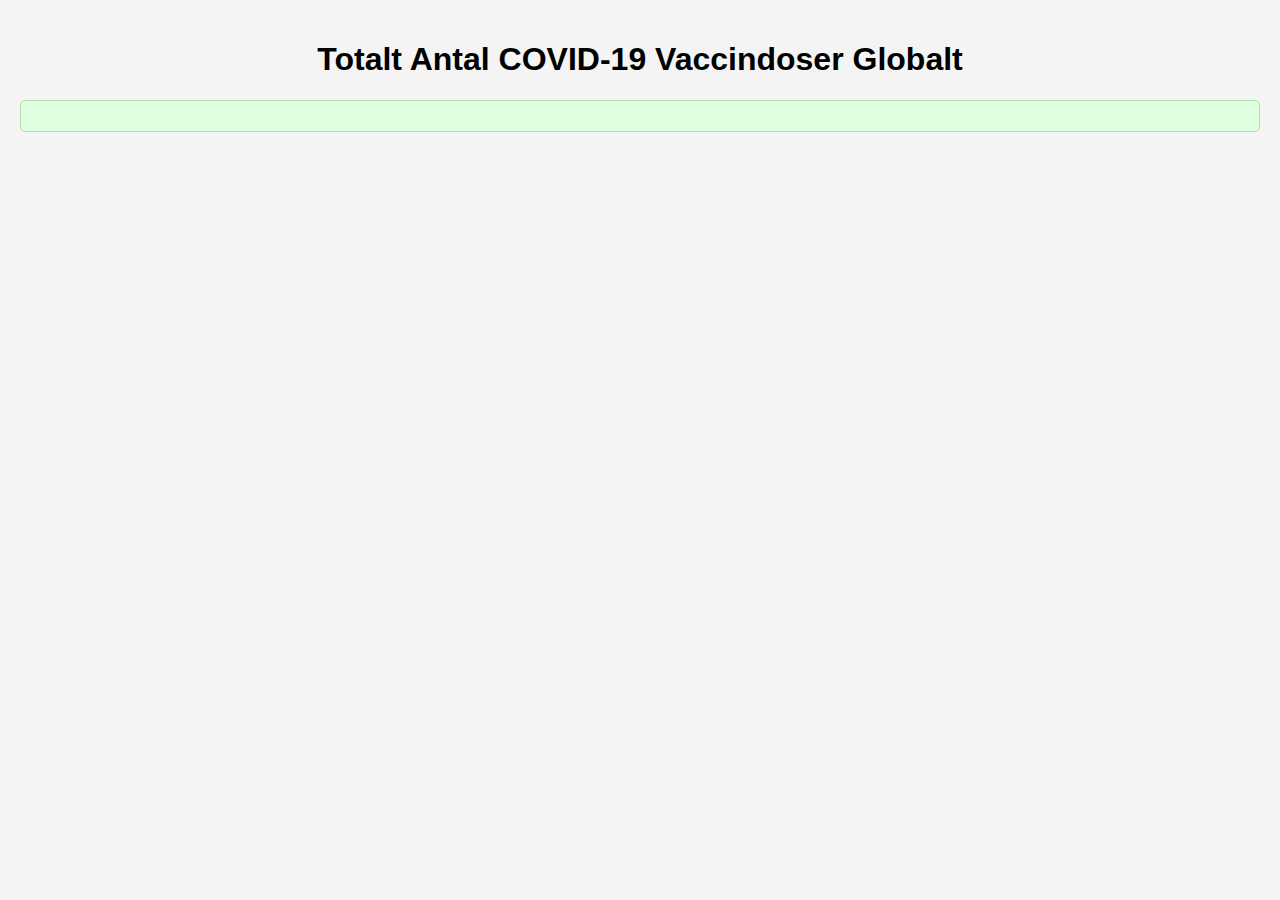
<file: tadww.html>
<!DOCTYPE html>
<html lang="sv-SE">
<head>
    <meta charset="UTF-8">
    <meta name="viewport" content="width=device-width, initial-scale=1.0">
    <title>TACVG</title>
    <style>
        body {
            font-family: Arial, sans-serif;
            background-color: #f4f4f4;
            margin: 0;
            padding: 20px;
        }
        h1 {
            text-align: center;
        }
        .grid {
            display: grid;
            grid-template-columns: repeat(auto-fill, minmax(200px, 1fr));
            gap: 15px;
            padding: 20px;
        }
        .box {
            background-color: #fff;
            padding: 15px;
            border: 1px solid #ccc;
            border-radius: 5px;
            text-align: center;
            box-shadow: 0 2px 5px rgba(0,0,0,0.1);
        }
        .total {
            background-color: #e0ffe0;
            font-weight: bold;
            margin: 10px 0;
            text-align: center;
            padding: 15px;
            border: 1px solid #b0dcb0;
            border-radius: 5px;
        }
        @media (max-width: 768px) {
            .grid {
                grid-template-columns: repeat(auto-fill, minmax(150px, 1fr));
            }
        }
        @media (max-width: 480px) {
            .grid {
                grid-template-columns: repeat(auto-fill, minmax(100px, 1fr));
            }
        }
    </style>
</head>
<body>
    <h1>Totalt Antal COVID-19 Vaccindoser Globalt</h1>
    <div id="total-vaccinations" class="total"></div>
    <div id="vaccination-grid" class="grid"></div>
    <script>
        async function fetchVaccinationData() {
            const response = await fetch('https://covid.ourworldindata.org/data/owid-covid-data.json');
            const data = await response.json();
            return data;
        }
        function formatNumber(num) {
            return num.toLocaleString('sv-SE');
        }
        function displayData(data) {
            const container = document.getElementById('vaccination-grid');
            const totalContainer = document.getElementById('total-vaccinations');
            container.innerHTML = '';
            let globalTotal = 0;
            Object.keys(data).forEach(country => {
                const doses = data[country].data.reduce((sum, entry) => sum + (entry.vaccinations || 0), 0);
                globalTotal += doses;
                const div = document.createElement('div');
                div.className = 'box';
                div.innerText = `${country}: ${formatNumber(doses)} doser`;
                container.appendChild(div);
            });
            totalContainer.innerText = `Totalt globalt: ${formatNumber(globalTotal)} doser`;
        }
        fetchVaccinationData().then(data => {
            displayData(data);
        });
    </script>
</body>
</html>
</file>
